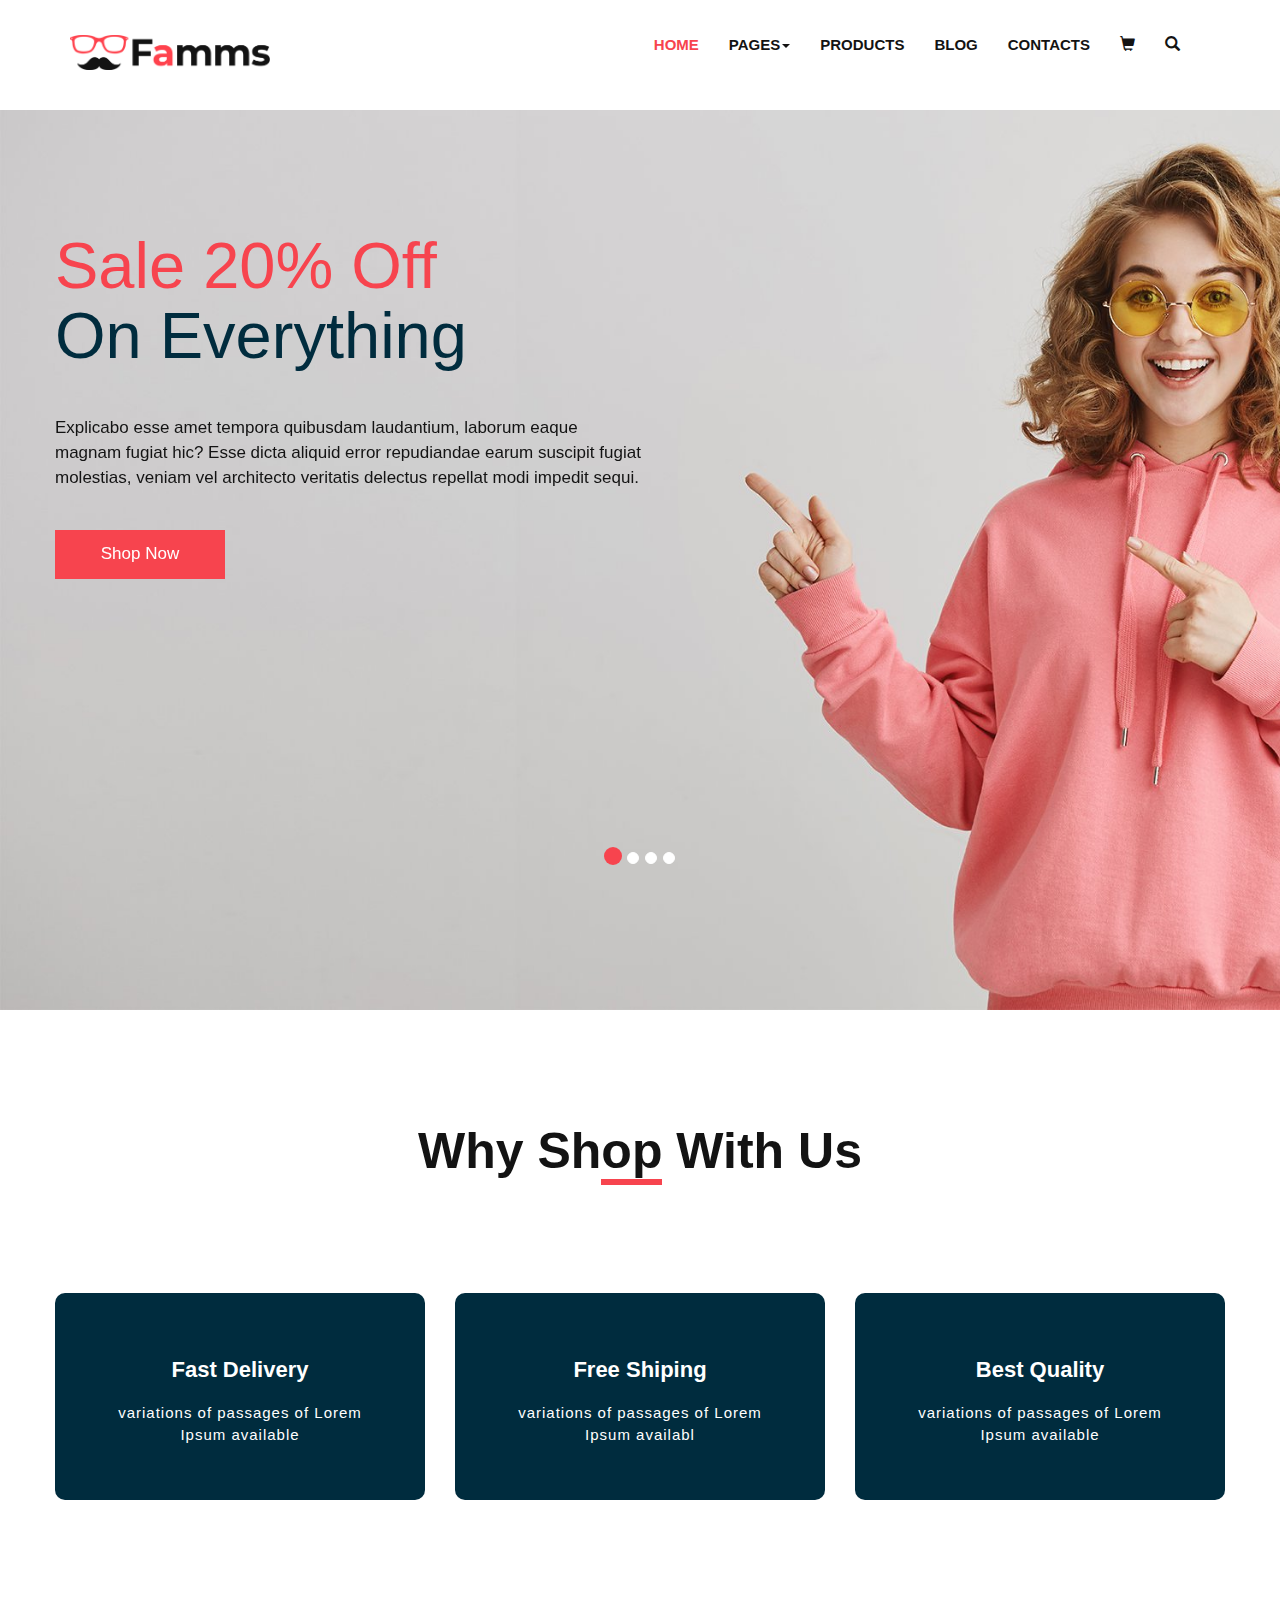
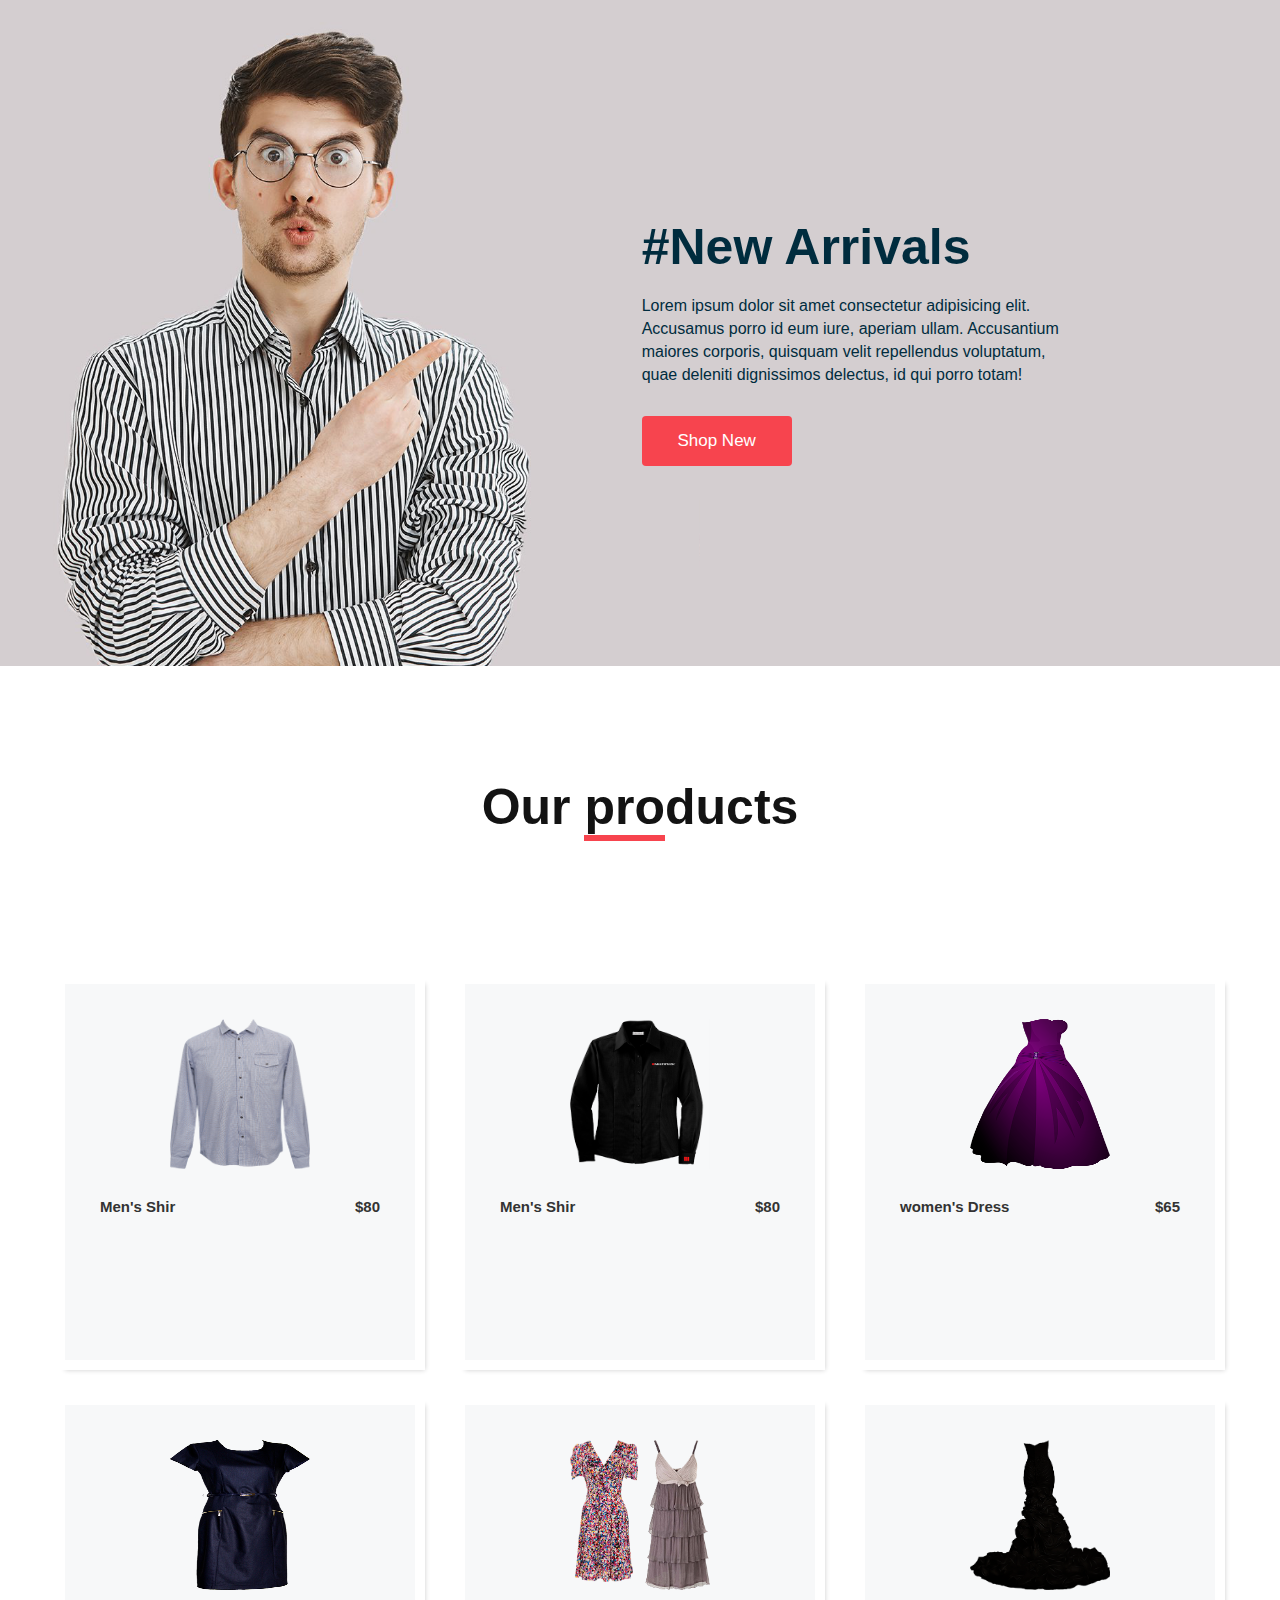
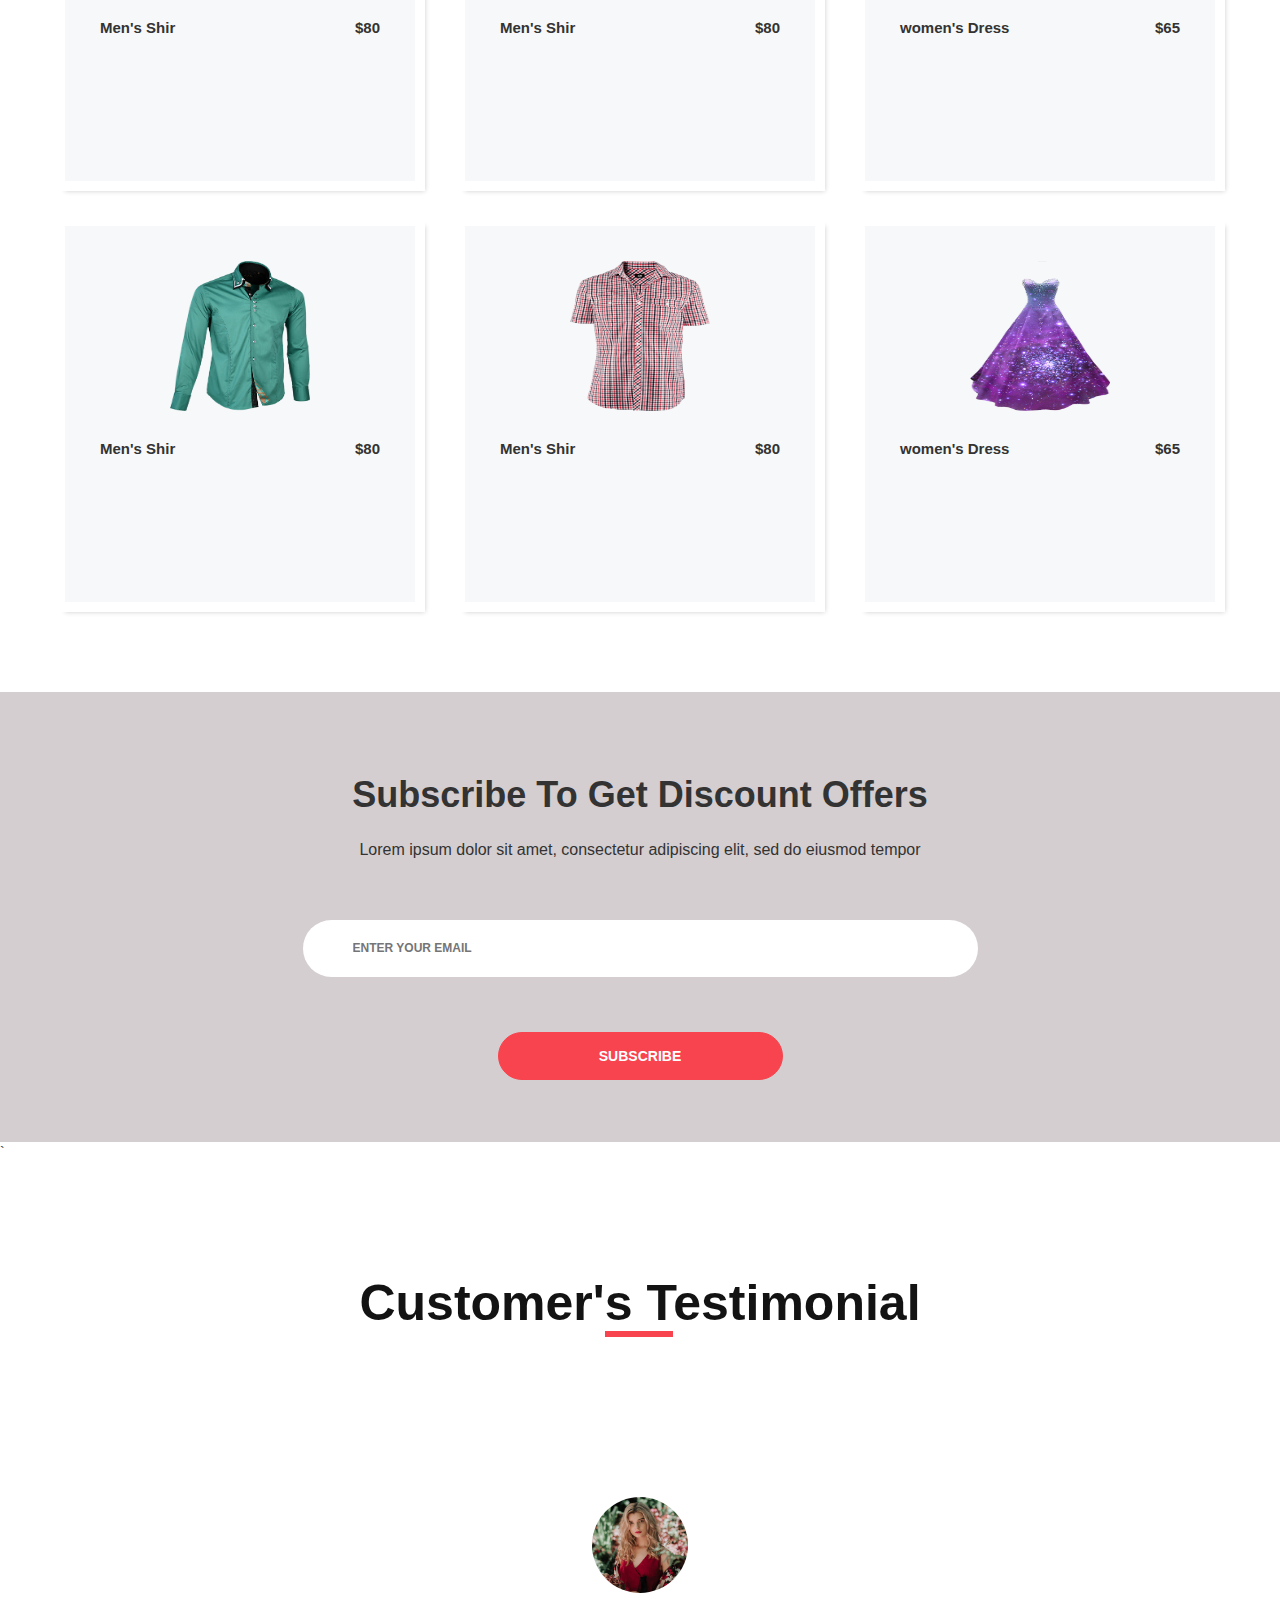
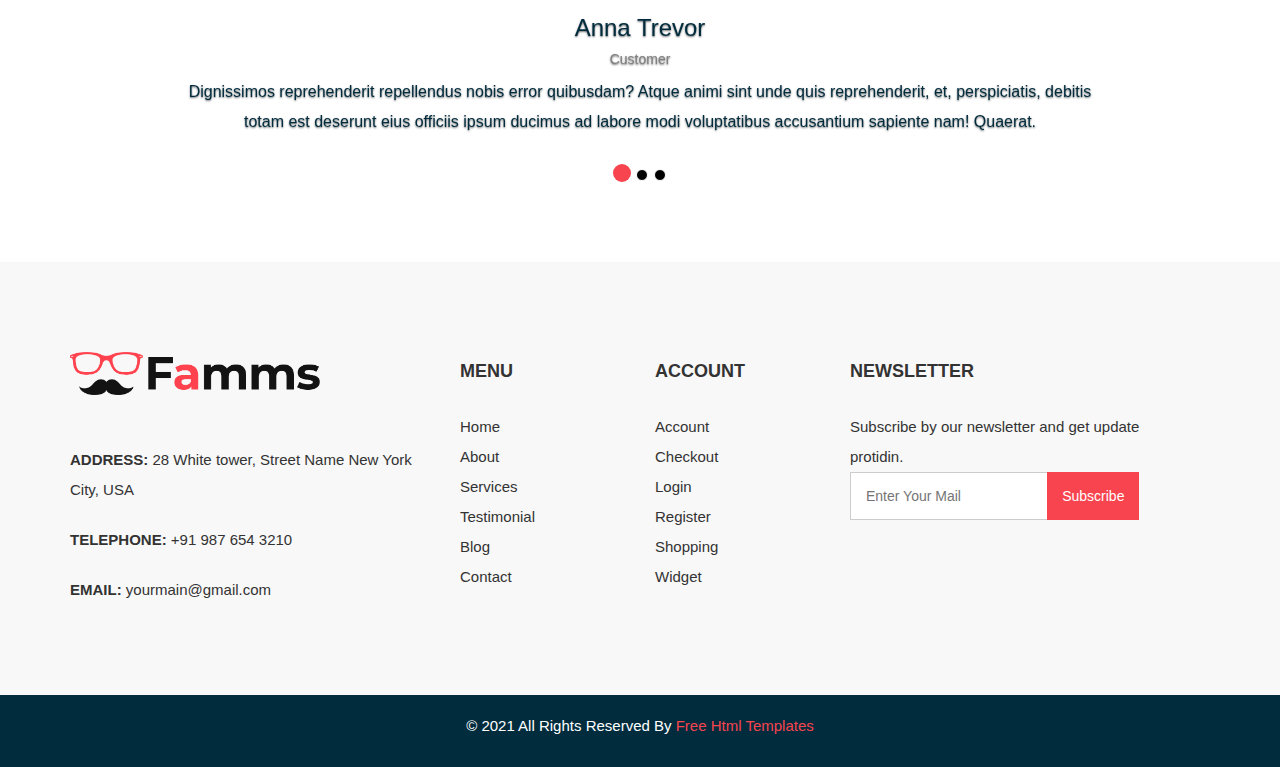
<file: index.html>
<!DOCTYPE html>
<html lang="en">
  <head>
    <meta charset="utf-8">
    <meta http-equiv="X-UA-Compatible" content="IE=edge">
    <meta name="viewport" content="width=device-width, initial-scale=1">
    <title>frames HTml Template</title>
    <link href="css/bootstrap.min.css" rel="stylesheet">
    <link rel="stylesheet"  href="css/style.css">
  </head>
  <body>


    <div class="container">
      <div class="row">
    <nav class="navbar navbar-default"  id="navigation-section">
        <div class="navbar-header">
          <button type="button" class="navbar-toggle" data-toggle="collapse"  data-target="#mynavbar">
            <span class="icon-bar"></span>
            <span class="icon-bar"></span>
            <span class="icon-bar"></span>
          </button>

          <a href="#"  class="navbar-brand">
            <img src="img/logo.png"  alt=""  width="200px">
          </a>
        </div>

        <div class="collapse navbar-collapse" id="mynavbar">
        <ul  class="nav navbar-nav   navbar-right">
          <li><a class="active" href="#Home">Home</a></li>
         
          <li  class="dropdown"  id="dropdown">
            <a   href="#"  class="dropdown-toggle"   data-toggle="dropdown">pages<span class="caret"></span></a>
            <ul class="dropdown-menu">
              <li><a href="about.html">About</a></li>
              <li><a href="Testimonial.html">Testimonial</a></li>
            </li>
            </ul>
          

          <li><a href="product.html">products</a></li>
          <li><a href="blog.html">Blog</a></li>
          <li><a href="contant.html">contacts</a></li>
          <li><a href="#"><span class="glyphicon glyphicon-shopping-cart"></span></a></li>
          <li><a href="#"><span class="glyphicon glyphicon-search"></span></a></li>
          <li><a href="#"></a></li>
        </ul>
      </div>
    </nav>
    </div>
  </div>
   
<!------------------------slider starts------------------>
<div class="container-fluid"   id="myCarouse">
<div class="myCarousel"  class="carousel-slide" data-ride="carousel">
  <ol class="carousel-indicators">
    <li data-target="#myCarousel" data-slide-to="0"  class="active"></li>
    <li data-target="#myCarousel" data-slide-to="1"></li>
    <li data-target="#myCarousel" data-slide-to="2"></li>
    <li data-target="#mycarousel" data-slide-to="3"></li>
  </ol>
   
  <div class="container">
  <div class="row">
    <div class="heading-section">
  <div class="carousel-inner">
    <div class="item   active">
    <h1>  Sale 20% Off  </h1>
    <h2>  On Everything  </h2>
    <p>  Explicabo esse amet tempora quibusdam laudantium, laborum eaque <br> magnam fugiat hic? 
      Esse dicta aliquid error repudiandae earum suscipit fugiat <br> molestias, veniam
       vel architecto veritatis delectus repellat modi impedit sequi.  </p>
    <button class="button"> Shop Now  </button>

    </div>

    <div class="item">
      <h1>  Sale 20% Off  </h1>
      <h2>  On Everything  </h2>
      <p>  Explicabo esse amet tempora quibusdam laudantium, laborum eaque <br> magnam fugiat hic? 
        Esse dicta aliquid error repudiandae earum suscipit fugiat <br> molestias, veniam
         vel architecto veritatis delectus repellat modi impedit sequi.  </p>
      <button class="button"> Shop Now  </button>
    </div>

    <div class="item">
    
      <h1>  Sale 20% Off  </h1>
      <h2>  On Everything  </h2>
      <p>  Explicabo esse amet tempora quibusdam laudantium, laborum eaque <br> magnam fugiat hic? 
        Esse dicta aliquid error repudiandae earum suscipit fugiat <br> molestias, veniam
         vel architecto veritatis delectus repellat modi impedit sequi.  </p>
      <button class="button"> Shop Now  </button>
  
    </div>

    <div class="item">
      <h1>  Sale 20% Off  </h1>
      <h2>  On Everything  </h2>
      <p>  Explicabo esse amet tempora quibusdam laudantium, laborum eaque <br> magnam fugiat hic? 
        Esse dicta aliquid error repudiandae earum suscipit fugiat <br> molestias, veniam
         vel architecto veritatis delectus repellat modi impedit sequi.  </p>
      <button class="button"> Shop Now  </button>
  
    </div>

    </div>
    </div>
    </div>
  </div>
</div>
</div>
    <!------------------------slider starts  ends------------------>



      <!-----------------about us starts------------->

  <div class="about-us"   id="About"> 
  <!----- <div class="about">
    <div class="container-fluid">
        <div class="row">
            <div class="col-lg-12">
        <h1>About us</h1>
        </div>
      </div>
    </div>
  </div>   --->


  <div class="container"  id="About">
      <div class="row">
          <div class="col-lg-12">
             <h2> Why Sh<span>op</span> With Us </h2>
          </div>

          <div class="row">
              <div class="col-lg-4  col-md-4  col-sm-4 col-xs-12">
                <div class="img-box">
                 <h1> Fast Delivery  </h1>
                <p> variations of passages of Lorem Ipsum available  </p>
                </div>
              </div>


              <div class="col-lg-4  col-md-4  col-sm-4 col-xs-12">
                <div class="img-box">
                 <h1> Free Shiping  </h1>
                 <p> variations of passages of Lorem Ipsum availabl  </p>
                </div>
              </div>


              <div class="col-lg-4  col-md-4  col-sm-4 col-xs-12">
                <div class="img-box">
               <h1>   Best Quality  </h1>
                <p>  variations of passages of Lorem Ipsum available  </p>
                </div>
              </div>
      </div>
    </div>
  </div>
</div>
 <!-----------------about us ends------------->

<!--------------New arrivals-  starts------------->
 <div id="background">
  <div class="container-fluid">
    <div class="row">
      <div class="col-lg-4">
      </div>
      <div class="col-lg-8">
        <div class="text-section">
        <h1> #New Arrivals</h1>
        <p>Lorem ipsum dolor sit amet consectetur adipisicing elit. Accusamus porro id eum iure, aperiam ullam. Accusantium maiores corporis, quisquam velit
           repellendus voluptatum, quae deleniti dignissimos delectus, id qui porro totam!</p>
           <button class="btn btn-info  button1">Shop New</button>
           </div>
      </div>
    </div>
  </div>
  </div>
<!--------------New arrivals  ends------------->


    <!-----------------proudcut us starts------------->

    <div class="about-us"   id="product"> 
    <!----- <div class="about">
      <div class="container-fluid">
          <div class="row">
              <div class="col-lg-12">
          <h1>Product Grid</h1>
          </div>
        </div>
      </div>
    </div>  --->


    <div class="container"  id="About">
        <div class="row">
            <div class="col-lg-12">
               <h2> Our  <span class="line">pro</span>ducts </h2>
            </div>

            <div class="row"  class="box">
                <div class="col-lg-4   col-sm-6 col-xs-12">
                  <div class="img-box1">
                      <img src="img/p1.png"  alt="">
                      <div class="detail-box">
                        <h4>  Men's Shir </h4>
                        <h5>  $80 </h5>
                        </div>
                      <div class="hover1">
                          <button class="btn btn-info    button1"> Add To  Cart</button>
                          <br>
                          <br>
                          <button class="btn btn-info   button2"> Buy Now </button>
                      </div>
                  </div>
                </div>


                <div class="col-lg-4   col-sm-6 col-xs-12">
                  <div class="img-box1">
                      <img src="img/p2.png" alt="">
                      <div class="detail-box">
                      <h4>  Men's Shir </h4>
                      <h5>  $80 </h5>
                      </div>
                      <div class="hover1">
                          <button class="btn btn-info   button1">  Add To  Cart </button>
                          <br>
                          <br>
                          <button class="btn btn-info   button2"> Buy Now </button>
                      </div>
                  </div>
                </div>


                <div class="col-lg-4   col-sm-6 col-xs-12">
                  <div class="img-box1">
                      <img src="img/p3.png" alt="">
                      <div class="detail-box">
                      <h4> women's Dress </h4> 
                      <h5> $65</h5>
                      </div>
                      <div class="hover1">
                          <button class="btn btn-info   button1"> Add To  Cart</button>
                          <br>
                          <br>
                          <button class="btn btn-info    button2"> Buy Now </button>
                      </div>
               
                  </div>
                </div>
        </div>



        <div class="row"  class="box">
          <div class="col-lg-4   col-sm-6 col-xs-12">
            <div class="img-box1">
                <img src="img/p5.png"  alt="">
                <div class="detail-box">
                  <h4>  Men's Shir </h4>
                  <h5>  $80 </h5>
                  </div>
                <div class="hover1">
                    <button class="btn btn-info   button1">  Add To  Cart </button>
                    <br>
                     <br>
                    <button class="btn btn-info    button2"> Buy Now </button>
                </div>
            </div>
          </div>


          <div class="col-lg-4    col-sm-6 col-xs-12">
            <div class="img-box1">
                <img src="img/p6.png" alt="">
                <div class="detail-box">
                  <h4>  Men's Shir </h4>
                  <h5>  $80 </h5>
                  </div>
                <div class="hover1">
                    <button class="btn btn-info   button1"> Add To  Cart</button>
                    <br>
                    <br>
                    <button class="btn btn-info   button2"> Buy Now </button>
                </div>
            </div>
          </div>


          <div class="col-lg-4    col-sm-6 col-xs-12">
            <div class="img-box1">
                <img src="img/p7.png" alt="">
                <div class="detail-box">
                  <h4> women's Dress </h4> 
                  <h5> $65</h5>
                  </div>
                <div class="hover1">
                    <button class="btn btn-info   button1"> Add To  Cart </button>
                    <br>
                    <br>
                    <button class="btn btn-info   button2"> Buy Now </button>
                </div>
         
            </div>
          </div>
  </div>




  <div class="row"  class="box">
    <div class="col-lg-4    col-sm-6 col-xs-12">
      <div class="img-box1">
          <img src="img/p10.png"  alt="">
          <div class="detail-box">
            <h4>  Men's Shir </h4>
            <h5>  $80 </h5>
            </div>
          <div class="hover1">
              <button class="btn btn-info   button1">  Add To  Cart</button>
              <br>
              <br>
              <button class="btn btn-info   button2"> Buy Now </button>
          </div>
      </div>
    </div>


    <div class="col-lg-4    col-sm-6 col-xs-12">
      <div class="img-box1">
          <img src="img/p11.png" alt="">
          <div class="detail-box">
            <h4>  Men's Shir </h4>
            <h5>  $80 </h5>
            </div>
          <div class="hover1">
              <button class="btn btn-info   button1"> Add To  Cart</button>
              <br>
              <br>
              <button class="btn btn-info    button2"> Buy Now </button>
          </div>
      </div>
    </div>


    <div class="col-lg-4   col-sm-6 col-xs-12">
      <div class="img-box1">
          <img src="img/p12.png" alt="">
          <div class="detail-box">
            <h4> women's Dress </h4> 
            <h5> $65</h5>
            </div>
          <div class="hover1">
              <button class="btn btn-info   button1"> Add To  Cart</button>
              <br>
              <br>
              <button class="btn btn-info    button2"> Buy Now </button>
          </div>
   
      </div>
    </div>
</div>
      </div>
    </div>
  </div>

  <!--------------product ends-------------->


    <!----------------------------Subscribe starts----------------->
    <div class="container-fluid"  id="center-section">
      <div class="row  text-center">
        <div class="col-lg-12">
        <div class="center-section">
         <h1>  Subscribe To Get Discount Offers </h1>
        <p>  Lorem ipsum dolor sit amet, consectetur adipiscing elit, sed do eiusmod tempor  </p>
          <input type="email"  placeholder="Enter Your Email">
          <br>
          <br>
        <button class="button">Subscribe </button>
        </div>
        </div>
      </div>
    </div>

    <!----------------------------Subscribe ends----------------->`


      <!-------------------------Testimonial starts------------->
  <div class="about-us"   id="About"  id="testimonial"> 
   <!----<div class="about">
    <div class="container-fluid">
        <div class="row">
            <div class="col-lg-12">
        <h1>Testimonial</h1>
        </div>
      </div>
    </div>
  </div>   -->


  <div class="container"  id="About">
      <div class="row">
          <div class="col-lg-12">
         <h2>  Customer'<span>s T</span>estimonial  </h2>
          </div>
    </div>
  </div>

  <div class="slider1-section">
    <div id="myCarousel" class="carousel slide" data-ride="carousel">
      <!-- Indicators -->
      <ol class="carousel-indicators">
        <li data-target="#myCarousel" data-slide-to="0" class="active"></li>
        <li data-target="#myCarousel" data-slide-to="1"></li>
        <li data-target="#myCarousel" data-slide-to="2"></li>
      </ol>
    
      <!-- Wrapper for slides -->
      <div class="container">
      <div class="row">
        <div class="col-lg-12">
      <div class="carousel-inner">
        <div class="item active">
          <div class="img-area">
          <img src="img/client.jpg" alt="Los Angeles">
          </div>
          <div class="carousel-caption">
         <h3>  Anna Trevor  </h3>
         <h4>  Customer  </h4>
        <P>  Dignissimos reprehenderit repellendus nobis error quibusdam? Atque animi sint 
          unde quis reprehenderit, et, perspiciatis, debitis  <br> totam est deserunt eius officiis
           ipsum ducimus ad labore modi voluptatibus accusantium sapiente nam! Quaerat. </P>
           </div>
        </div>
    
        <div class="item  img-section">
          <div class="img-area">
            <img src="img/client.jpg" alt="Los Angeles">
            </div>
            <div class="carousel-caption">
           <h3>  Anna Trevor  </h3>
           <h4>  Customer  </h4>
          <P>  Dignissimos reprehenderit repellendus nobis error quibusdam? Atque animi sint 
            unde quis reprehenderit, et, perspiciatis, debitis <br>totam est deserunt eius officiis
             ipsum ducimus ad labore modi voluptatibus accusantium sapiente nam! Quaerat. </P>
             </div>
          </div>
    
        <div class="item  img-section">
          <div class="img-area">
            <img src="img/client.jpg" alt="Los Angeles">
            </div>
            <div class="carousel-caption">
           <h3>  Anna Trevor  </h3>
           <h4>  Customer  </h4>
          <P>  Dignissimos reprehenderit repellendus nobis error quibusdam? Atque animi sint 
            unde quis reprehenderit, et, perspiciatis, debitis  <br> totam est deserunt eius officiis
             ipsum ducimus ad labore modi voluptatibus accusantium sapiente nam! Quaerat. </P>
             </div>
          </div>
        </div>
      </div>
      </div>
      </div>
      </div>
    
      </div>
</div>
<!-----------------Testimonial ends------------->




    <!----------------------------------foorter section start-------------->

    <div class="footer-last"> 
    <div class="container">
      <div class="row">
        <div class="col-lg-4">
          <img src="img/logo.png" alt=""  width="250px">
          <br>
          <br>
          <li>  <span>  ADDRESS:  </span> 28 White tower, Street Name New York City, USA  </li>
          <br>
          <li>  <span>  TELEPHONE: </span> +91 987 654 3210  </li>
          <br>
           <li> <span> EMAIL:    </span> yourmain@gmail.com </li>
        </div>

      <div class="col-lg-2">
      <h4>  MENU  </h4>
      <li>  Home </li>
      <li>  About  </li>
      <li>  Services  </li>
      <li> Testimonial </li>
     <li>   Blog  </li>
     <li>  Contact  </li>
      </div>

      <div class="col-lg-2">
       <h4>  ACCOUNT  </h4>
        <li>  Account  </li>
         <li>  Checkout  </li>
          <li>   Login   </li>
            <li>  Register </li>
            <li>    Shopping  </li>
            <li>     Widget  </li>
      </div>

      <div class="col-lg-4">
      <h4>  NEWSLETTER  </h4>
      <li> Subscribe by our newsletter and get update <br> protidin.  </li>
      <li> <input type="email" placeholder="Enter Your Mail" name="email"  class="input"> 
        <input type="submit" value="Subscribe"  class="button">
      </li>
      </div>
      </div>
    </div>
    </div>

    <div id="foter">
    <div class="container-fluid">
      <div class="row   text-center">
       <p>  © 2021 All Rights Reserved By  <span> Free Html Templates </span>  </p>
      </div>
    </div>
    </div>

    <!----------------------------------foorter section ends-------------->
  </body>
    <script src="https://ajax.googleapis.com/ajax/libs/jquery/1.12.4/jquery.min.js"></script>
    <script src="js/bootstrap.min.js"></script>
  </body>
</html>
</file>
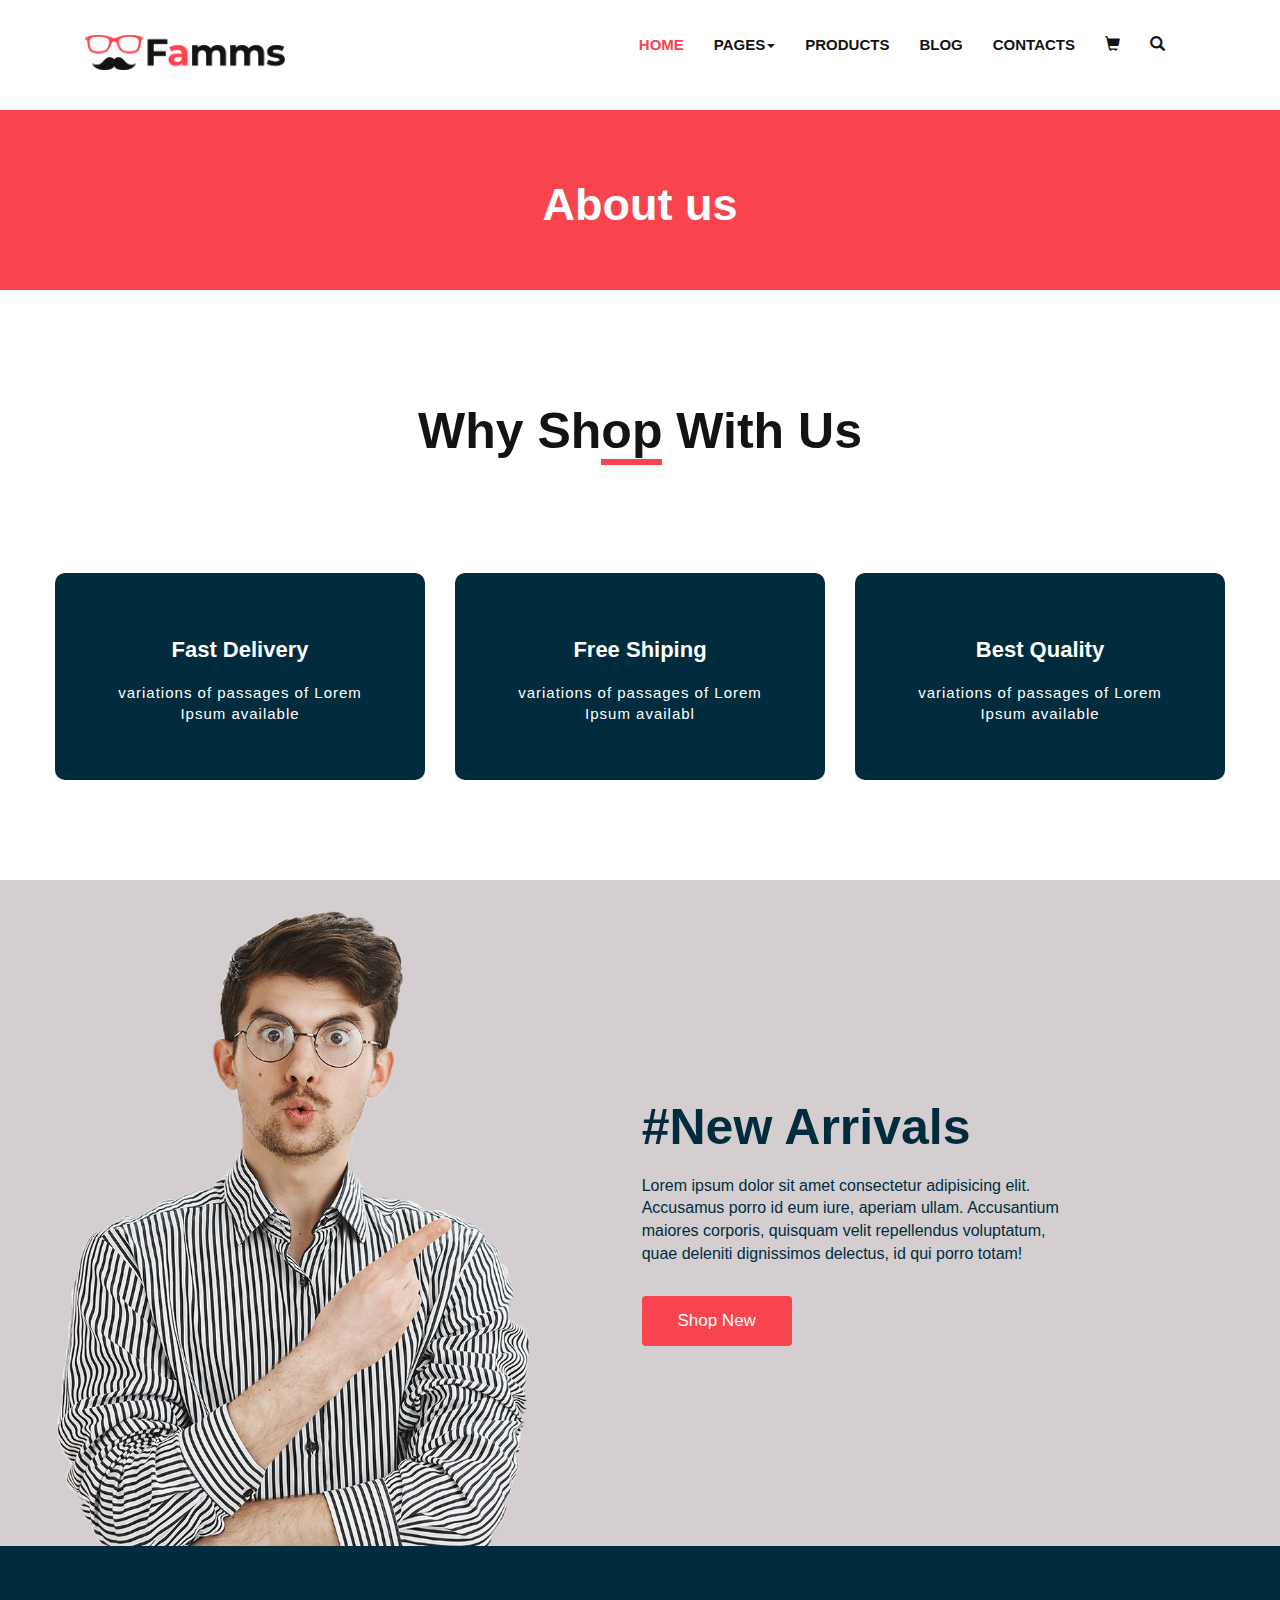
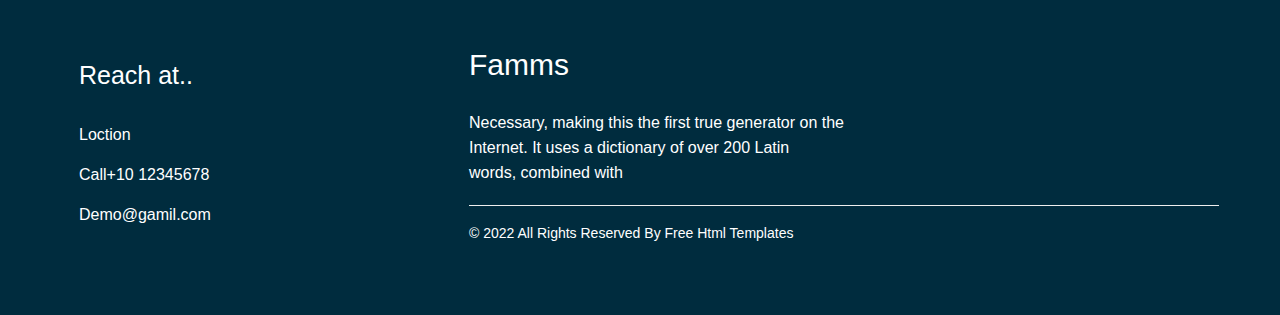
<file: about.html>
<!DOCTYPE html>
<html lang="en">
  <head>
    <meta charset="utf-8">
    <meta http-equiv="X-UA-Compatible" content="IE=edge">
    <meta name="viewport" content="width=device-width, initial-scale=1">
    <title> Abouts us</title>
    <link href="css/bootstrap.min.css" rel="stylesheet">
    <link rel="stylesheet"  href="css/style.css">
  </head>
  <body>

<!-----------------navigation starts------------->
    <div class="container">
    <nav class="navbar navbar-default"  id="navigation-section">
        <div class="navbar-header">
          <button type="button" class="navbar-toggle" data-toggle="collapse"  data-target="#mynavbar">
            <span class="icon-bar"></span>
            <span class="icon-bar"></span>
            <span class="icon-bar"></span>
          </button>
          <a href="#"  class="navbar-brand">
            <img src="img/logo.png"  alt=""  width="200px">
          </a>
        </div>

        <div class="collapse navbar-collapse" id="mynavbar">
        <ul  class="nav navbar-nav   navbar-right">
          <li><a class="active" href="#Home">Home</a></li>
         
          <li  class="dropdown"  id="dropdown">
            <a   href="#"  class="dropdown-toggle"   data-toggle="dropdown">pages<span class="caret"></span></a>
            <ul class="dropdown-menu">
              <li><a href="#About">About</a></li>
              <li><a href="#">Testimonial</a></li>
            </li>
            </ul>
        
          <li><a href="#">products</a></li>
          <li><a href="#">Blog</a></li>
          <li><a href="#">contacts</a></li>
          <li><a href="#"><span class="glyphicon glyphicon-shopping-cart"></span></a></li>
          <li><a href="#"><span class="glyphicon glyphicon-search"></span></a></li>
          <li><a href="#"></a></li>
        </ul>
      </div>
    </nav>
  </div>
  <!-----------------navigation ends------------->

   <!-----------------about us starts------------->

  <div class="about-us"   id="About"> 
      <div class="about">
      <div class="container-fluid">
          <div class="row">
              <div class="col-lg-12">
          <h1>About us</h1>
          </div>
        </div>
      </div>
    </div>


    <div class="container"  id="About">
        <div class="row">
            <div class="col-lg-12">
               <h2> Why Sh<span>op</span> With Us </h2>
            </div>

            <div class="row">
                <div class="col-lg-4  col-md-4  col-sm-4  col-xs-12">
                  <div class="img-box">
                   <h1> Fast Delivery  </h1>
                  <p> variations of passages of Lorem Ipsum available  </p>
                  </div>
                </div>


                <div class="col-lg-4    col-md-4  col-sm-4 col-xs-12">
                  <div class="img-box">
                   <h1> Free Shiping  </h1>
                   <p> variations of passages of Lorem Ipsum availabl  </p>
                  </div>
                </div>


                <div class="col-lg-4   col-md-4  col-sm-4 col-xs-12">
                  <div class="img-box">
                 <h1>   Best Quality  </h1>
                  <p>  variations of passages of Lorem Ipsum available  </p>
                  </div>
                </div>
        </div>
      </div>
    </div>
  </div>
   <!-----------------about us ends------------->
   
   <div id="background">
   <div class="container-fluid">
     <div class="row">
       <div class="col-lg-4">
       </div>
       <div class="col-lg-8">
         <div class="text-section">
         <h1> #New Arrivals</h1>
         <p>Lorem ipsum dolor sit amet consectetur adipisicing elit. Accusamus porro id eum iure, aperiam ullam. Accusantium maiores corporis, quisquam velit
            repellendus voluptatum, quae deleniti dignissimos delectus, id qui porro totam!</p>
            <button class="btn btn-info  button1">Shop New</button>
            </div>
       </div>
     </div>
   </div>
   </div>

   <div class="footer-section">
    <div class="container">
   <div class="row">
     <div class="col-lg-4">
       <h3>Reach at..</h3>
      <h4><span>Loction</span></h4>
       <h4><span>Call+10 12345678</span> </h4>
      <h4><span>Demo@gamil.com</span> </h4>
     </div>

     <div class="col-lg-8">
       <h1>Famms</h1>
       <p>Necessary, making this the first true generator on the <br>Internet. It uses a dictionary of over 200 Latin <br>words, combined with</p>
     <hr>
     <h5>© 2022 All Rights Reserved By Free Html Templates</h5>
       
    </div>
   </div>
   </div>
</div>
      
    

   
  </body>
    <script src="https://ajax.googleapis.com/ajax/libs/jquery/1.12.4/jquery.min.js"></script>
    <script src="js/bootstrap.min.js"></script>
  </body>
</html>
</file>
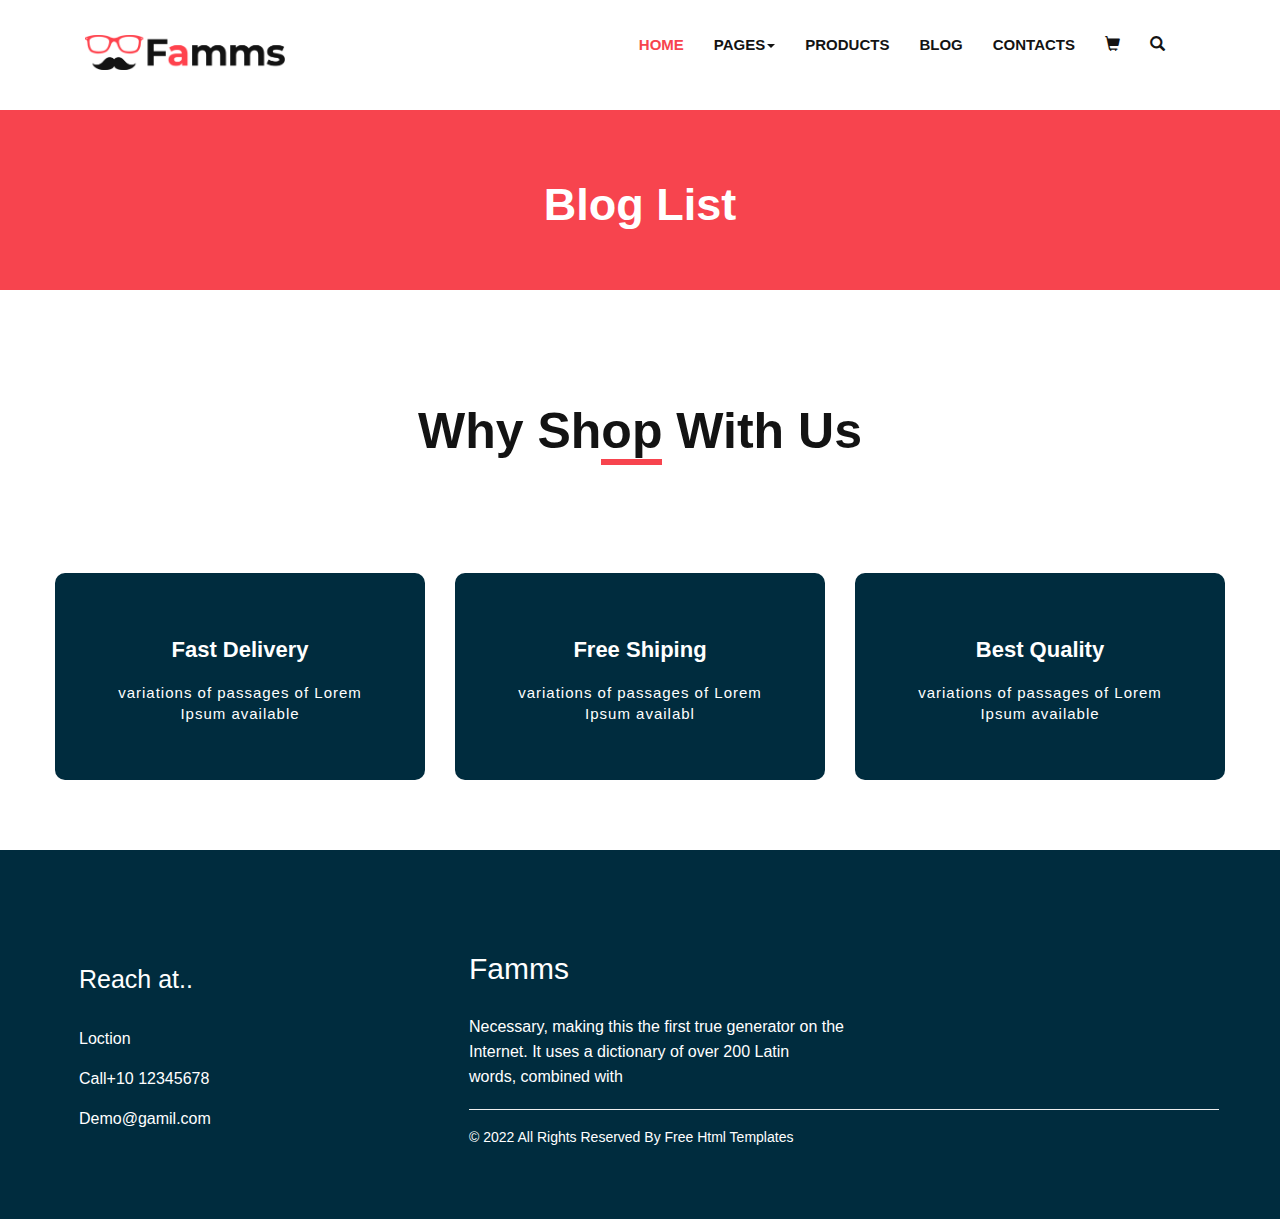
<file: blog.html>
<!DOCTYPE html>
<html lang="en">
  <head>
    <meta charset="utf-8">
    <meta http-equiv="X-UA-Compatible" content="IE=edge">
    <meta name="viewport" content="width=device-width, initial-scale=1">
    <title>Blog</title>
    <link href="css/bootstrap.min.css" rel="stylesheet">
    <link rel="stylesheet"  href="css/style.css">
  </head>
  <body>

<!-----------------navigation starts------------->
    <div class="container">
    <nav class="navbar navbar-default"  id="navigation-section">
        <div class="navbar-header">
          <button type="button" class="navbar-toggle" data-toggle="collapse"  data-target="#mynavbar">
            <span class="icon-bar"></span>
            <span class="icon-bar"></span>
            <span class="icon-bar"></span>
          </button>
          <a href="#"  class="navbar-brand">
            <img src="img/logo.png"  alt=""  width="200px">
          </a>
        </div>

        <div class="collapse navbar-collapse" id="mynavbar">
        <ul  class="nav navbar-nav   navbar-right">
          <li><a class="active" href="#Home">Home</a></li>
         
          <li  class="dropdown"  id="dropdown">
            <a   href="#"  class="dropdown-toggle"   data-toggle="dropdown">pages<span class="caret"></span></a>
            <ul class="dropdown-menu">
              <li><a href="#About">About</a></li>
              <li><a href="#">Testimonial</a></li>
            </li>
            </ul>
        
          <li><a href="#">products</a></li>
          <li><a href="#Blog">Blog</a></li>
          <li><a href="#">contacts</a></li>
          <li><a href="#"><span class="glyphicon glyphicon-shopping-cart"></span></a></li>
          <li><a href="#"><span class="glyphicon glyphicon-search"></span></a></li>
          <li><a href="#"></a></li>
        </ul>
      </div>
    </nav>
  </div>
  <!-----------------navigation ends------------->

   <!-----------------about us starts------------->

  <div class="about-us"   id="Blog"> 
      <div class="about">
      <div class="container-fluid">
          <div class="row">
              <div class="col-lg-12">
          <h1>Blog List</h1>
          </div>
        </div>
      </div>
    </div>


    <div class="container"  id="About">
        <div class="row">
            <div class="col-lg-12">
               <h2> Why Sh<span>op</span> With Us </h2>
            </div>

            <div class="row">
                <div class="col-lg-4 col-md-4  col-sm-4 col-xs-12">
                  <div class="img-box">
                   <h1> Fast Delivery  </h1>
                  <p> variations of passages of Lorem Ipsum available  </p>
                  </div>
                </div>


                <div class="col-lg-4   col-md-4  col-sm-4 col-xs-12">
                  <div class="img-box">
                   <h1> Free Shiping  </h1>
                   <p> variations of passages of Lorem Ipsum availabl  </p>
                  </div>
                </div>


                <div class="col-lg-4   col-md-4  col-sm-4 col-xs-12">
                  <div class="img-box">
                 <h1>   Best Quality  </h1>
                  <p>  variations of passages of Lorem Ipsum available  </p>
                  </div>
                </div>
        </div>
      </div>
    </div>
  </div>


   <div class="footer-section"   id="footer-section1">
    <div class="container">
   <div class="row">
     <div class="col-lg-4">
       <h3>Reach at..</h3>
      <h4><span>Loction</span></h4>
       <h4><span>Call+10 12345678</span> </h4>
      <h4><span>Demo@gamil.com</span> </h4>
     </div>

     <div class="col-lg-8">
       <h1>Famms</h1>
       <p>Necessary, making this the first true generator on the <br>Internet. It uses a dictionary of over 200 Latin <br>words, combined with</p>
     <hr>
     <h5>© 2022 All Rights Reserved By Free Html Templates</h5>
       
    </div>
   </div>
   </div>
</div>
      
    

   
  </body>
    <script src="https://ajax.googleapis.com/ajax/libs/jquery/1.12.4/jquery.min.js"></script>
    <script src="js/bootstrap.min.js"></script>
  </body>
</html>
</file>
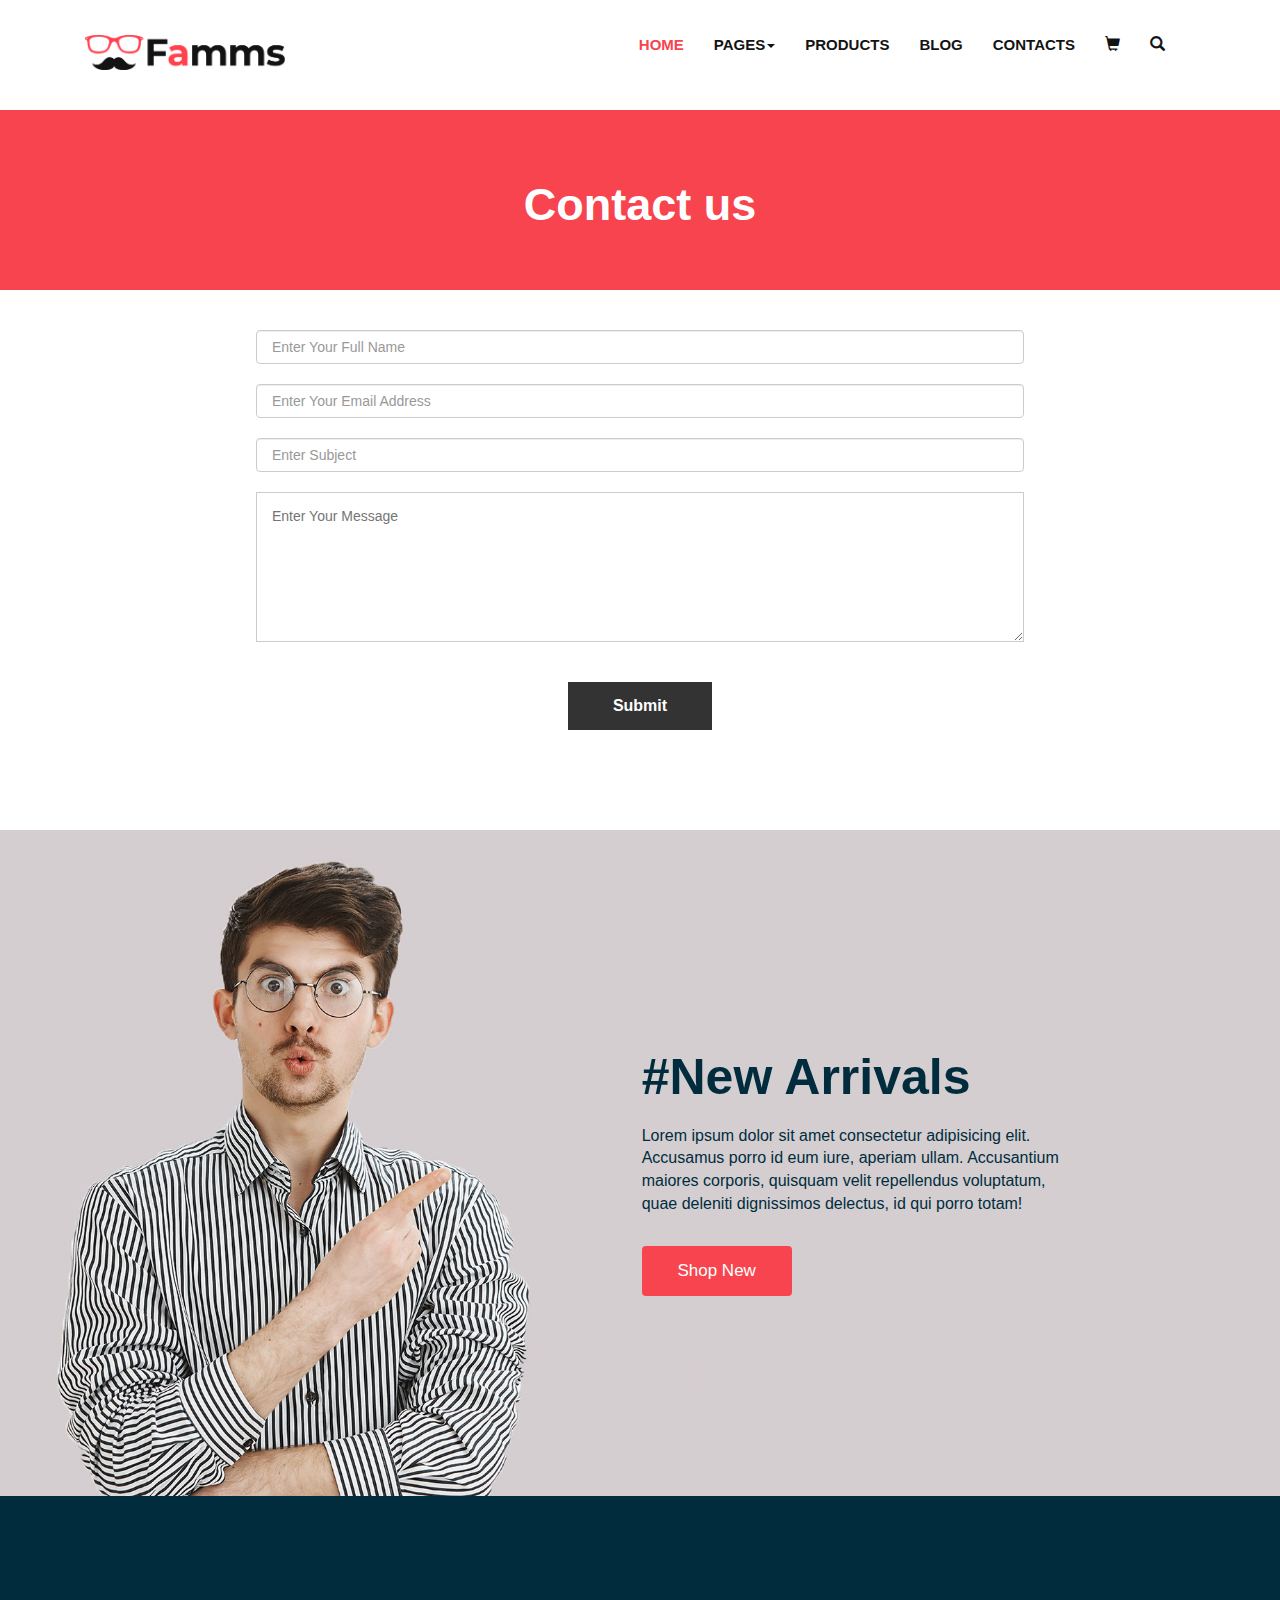
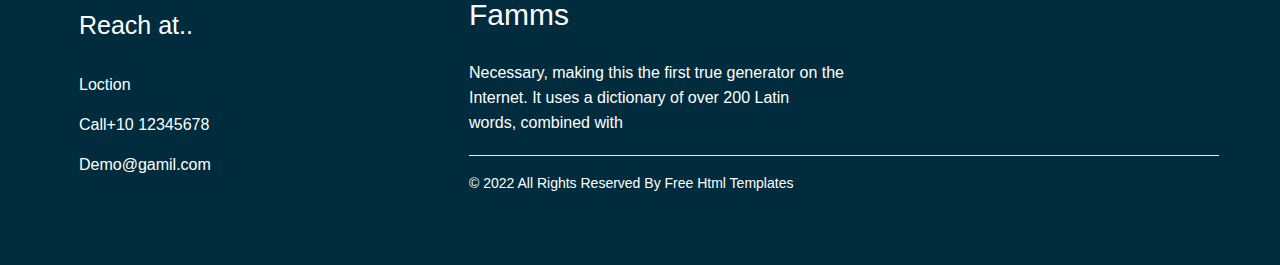
<file: contant.html>
<!DOCTYPE html>
<html lang="en">
  <head>
    <meta charset="utf-8">
    <meta http-equiv="X-UA-Compatible" content="IE=edge">
    <meta name="viewport" content="width=device-width, initial-scale=1">
    <title> Contact us</title>
    <link href="css/bootstrap.min.css" rel="stylesheet">
    <link rel="stylesheet"  href="css/style.css">
  </head>
  <body>
      <!-----------------navigation starts------------->
    <div class="container">
        <nav class="navbar navbar-default"  id="navigation-section">
            <div class="navbar-header">
              <button type="button" class="navbar-toggle" data-toggle="collapse"  data-target="#mynavbar">
                <span class="icon-bar"></span>
                <span class="icon-bar"></span>
                <span class="icon-bar"></span>
              </button>
              <a href="#"  class="navbar-brand">
                <img src="img/logo.png"  alt=""  width="200px">
              </a>
            </div>
    
            <div class="collapse navbar-collapse" id="mynavbar">
            <ul  class="nav navbar-nav   navbar-right">
              <li><a class="active" href="#Home">Home</a></li>
             
              <li  class="dropdown"  id="dropdown">
                <a   href="#"  class="dropdown-toggle"   data-toggle="dropdown">pages<span class="caret"></span></a>
                <ul class="dropdown-menu">
                  <li><a href="#About">About</a></li>
                  <li><a href="#">Testimonial</a></li>
                </li>
                </ul>
            
              <li><a href="#">products</a></li>
              <li><a href="#">Blog</a></li>
              <li><a href="#Contact">contacts</a></li>
              <li><a href="#"><span class="glyphicon glyphicon-shopping-cart"></span></a></li>
              <li><a href="#"><span class="glyphicon glyphicon-search"></span></a></li>
              <li><a href="#"></a></li>
            </ul>
          </div>
        </nav>
      </div>
      <!-----------------navigation ends------------->
    
       <!-----------------about us starts------------->

     <!-----------------contant us starts------------->
    
      <div class="about-us"   id="Contact"> 
          <div class="about">
          <div class="container-fluid">
              <div class="row">
                  <div class="col-lg-12">
              <h1>Contact us</h1>
              </div>
            </div>
          </div>
        </div>
    
        <div class="container"  id="contant">
            <div class="row">
                    <div class="form-group">
                        <input type="text" class="form-control" id="name" placeholder="Enter your full Name"  name="t1">
                        </div>
                        <div class="form-group">
                        <input type="email" class="form-control" id="Roll" placeholder="Enter Your Email Address"  name="t2">
                        </div>
                        <div class="form-group">
                        <input type="text" class="form-control" id="reginsterno" placeholder="Enter subject"  name="t3">
                        </div>
                        <div class="form-group">
                        <textarea placeholder="Enter your message"  required=""  style="height: 150px;"></textarea>
                          </div>
                          <input type="submit" value="Submit"  class="mybutton">
                        </div>
                        </div>
      <!-----------------contant us ends------------->

<!---------------New Arrivals starts---------->
      <div id="background">
        <div class="container-fluid">
          <div class="row">
            <div class="col-lg-4   col-md-12 col-sm-12 col-xs-12">
            </div>
            <div class="col-lg-8    col-md-12  col-sm-12  col-xs-12">
              <div class="text-section">
              <h1> #New Arrivals</h1>
              <p>Lorem ipsum dolor sit amet consectetur adipisicing elit. Accusamus porro id eum iure, aperiam ullam. Accusantium maiores corporis, quisquam velit
                 repellendus voluptatum, quae deleniti dignissimos delectus, id qui porro totam!</p>
                 <button class="btn btn-info  button1">Shop New</button>
                 </div>
            </div>
          </div>
        </div>
        </div>
   <!---------------New Arrivals ends---------->     
     
        <div class="footer-section">
          <div class="container">
         <div class="row">
           <div class="col-lg-4">
             <h3>Reach at..</h3>
            <h4><span>Loction</span></h4>
             <h4><span>Call+10 12345678</span> </h4>
            <h4><span>Demo@gamil.com</span> </h4>
           </div>
     
           <div class="col-lg-8">
             <h1>Famms</h1>
             <p>Necessary, making this the first true generator on the <br>Internet. It uses a dictionary of over 200 Latin <br>words, combined with</p>
           <hr>
           <h5>© 2022 All Rights Reserved By Free Html Templates</h5>
             
          </div>
         </div>
         </div>
      </div>
     
    <script src="https://ajax.googleapis.com/ajax/libs/jquery/1.12.4/jquery.min.js"></script>
    <script src="js/bootstrap.min.js"></script>
  </body>
</html>
</file>
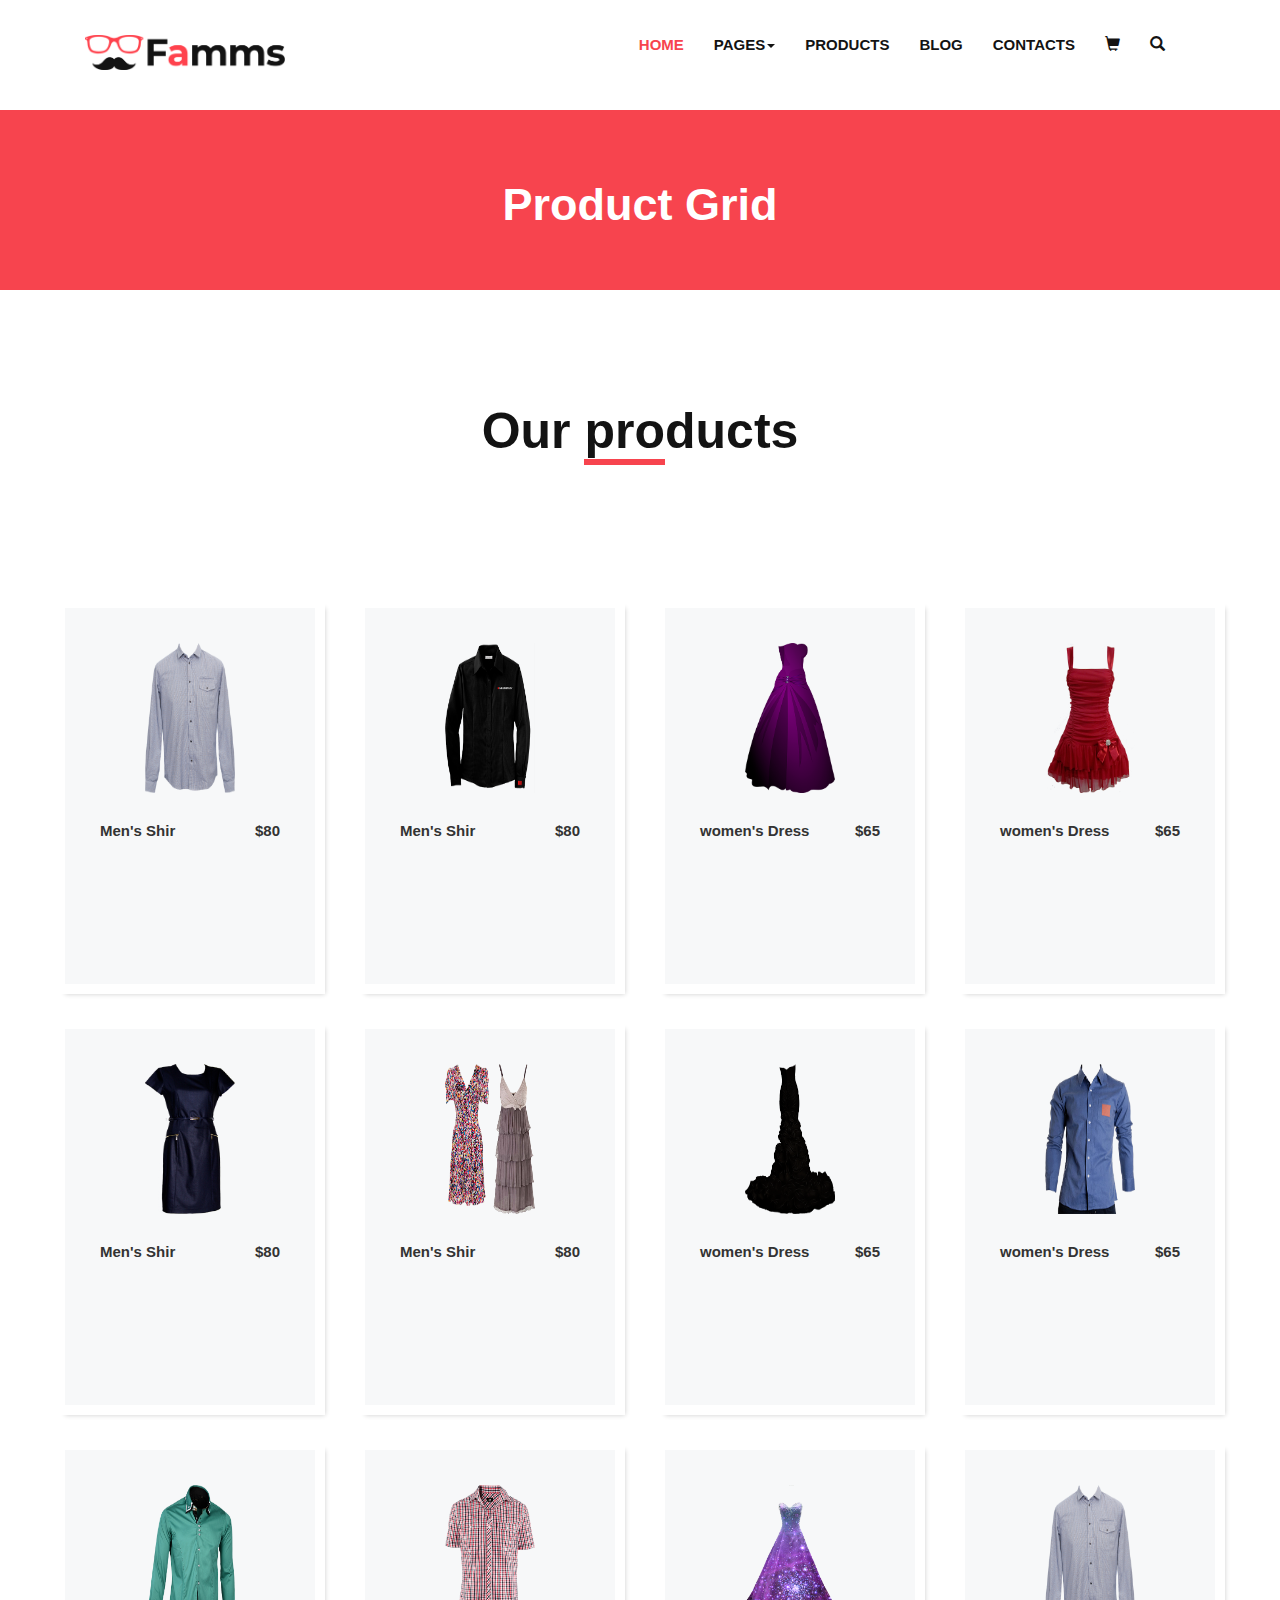
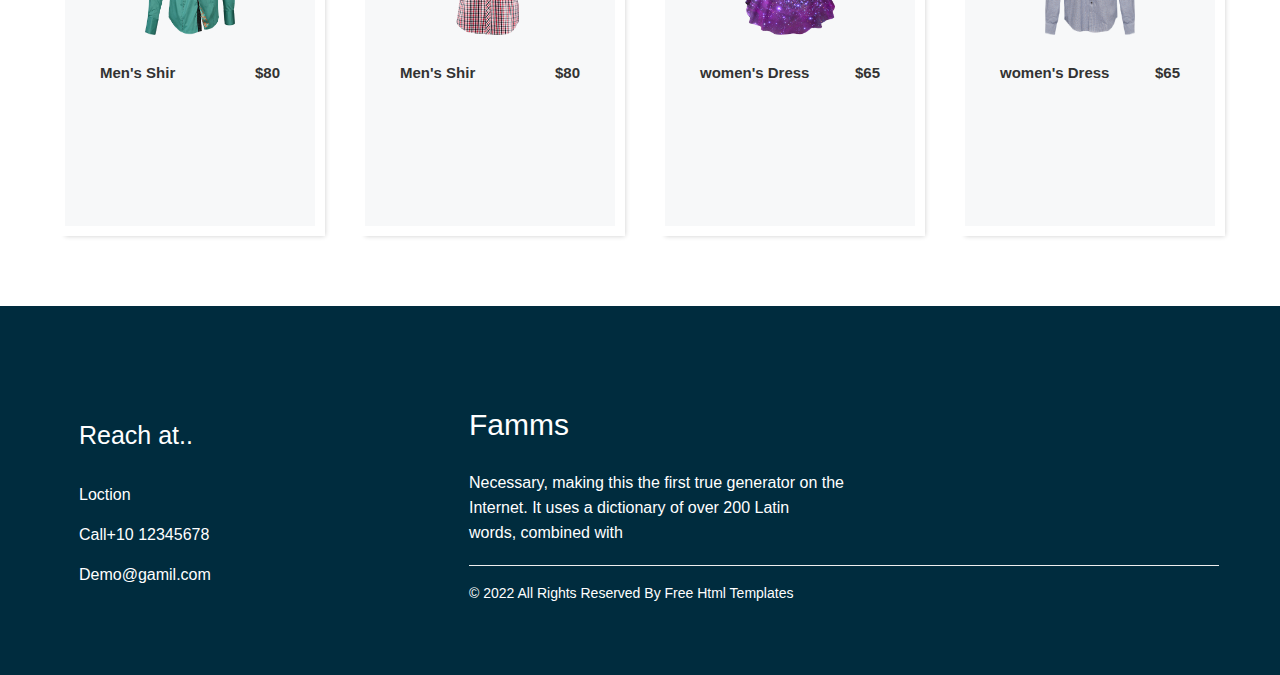
<file: product.html>
<!DOCTYPE html>
<html lang="en">
  <head>
    <meta charset="utf-8">
    <meta http-equiv="X-UA-Compatible" content="IE=edge">
    <meta name="viewport" content="width=device-width, initial-scale=1">
    <title>Product Grid</title>
    <link href="css/bootstrap.min.css" rel="stylesheet">
    <link rel="stylesheet"  href="css/style.css">
  </head>
  <body>

<!-----------------navigation starts------------->
    <div class="container">
    <nav class="navbar navbar-default"  id="navigation-section">
        <div class="navbar-header">
          <button type="button" class="navbar-toggle" data-toggle="collapse"  data-target="#mynavbar">
            <span class="icon-bar"></span>
            <span class="icon-bar"></span>
            <span class="icon-bar"></span>
          </button>
          <a href="#"  class="navbar-brand">
            <img src="img/logo.png"  alt=""  width="200px">
          </a>
        </div>

        <div class="collapse navbar-collapse" id="mynavbar">
        <ul  class="nav navbar-nav   navbar-right">
          <li><a class="active" href="#Home">Home</a></li>
         
          <li  class="dropdown"  id="dropdown">
            <a   href="#"  class="dropdown-toggle"   data-toggle="dropdown">pages<span class="caret"></span></a>
            <ul class="dropdown-menu">
              <li><a href="#About">About</a></li>
              <li><a href="#">Testimonial</a></li>
            </li>
            </ul>
        
          <li><a href="#product">products</a></li>
          <li><a href="#Blog">Blog</a></li>
          <li><a href="#">contacts</a></li>
          <li><a href="#"><span class="glyphicon glyphicon-shopping-cart"></span></a></li>
          <li><a href="#"><span class="glyphicon glyphicon-search"></span></a></li>
          <li><a href="#"></a></li>
        </ul>
      </div>
    </nav>
  </div>
  <!-----------------navigation ends------------->

   <!-----------------proudcut us starts------------->

  <div class="about-us"   id="product"> 
      <div class="about">
      <div class="container-fluid">
          <div class="row">
              <div class="col-lg-12">
          <h1>Product Grid</h1>
          </div>
        </div>
      </div>
    </div>


    <div class="container"  id="About">
        <div class="row">
            <div class="col-lg-12">
               <h2> Our  <span class="line">pro</span>ducts </h2>
            </div>

            <div class="row"  class="box">
                <div class="col-lg-3     col-sm-6 col-xs-12">
                  <div class="img-box1">
                      <img src="img/p1.png"  alt="">
                      <div class="detail-box">
                        <h4>  Men's Shir </h4>
                        <h5>  $80 </h5>
                        </div>
                      <div class="hover1">
                          <button class="btn btn-info    button1"> Add To  Cart</button>
                          <br>
                          <br>
                          <button class="btn btn-info   button2"> Buy Now </button>
                      </div>
                  </div>
                </div>


                <div class="col-lg-3    col-sm-6 col-xs-12">
                  <div class="img-box1">
                      <img src="img/p2.png" alt="">
                      <div class="detail-box">
                      <h4>  Men's Shir </h4>
                      <h5>  $80 </h5>
                      </div>
                      <div class="hover1">
                          <button class="btn btn-info   button1">  Add To  Cart </button>
                          <br>
                          <br>
                          <button class="btn btn-info   button2"> Buy Now </button>
                      </div>
                  </div>
                </div>


                <div class="col-lg-3     col-sm-6 col-xs-12">
                  <div class="img-box1">
                      <img src="img/p3.png" alt="">
                      <div class="detail-box">
                      <h4> women's Dress </h4> 
                      <h5> $65</h5>
                      </div>
                      <div class="hover1">
                          <button class="btn btn-info   button1"> Add To  Cart</button>
                          <br>
                          <br>
                          <button class="btn btn-info    button2"> Buy Now </button>
                      </div>
               
                  </div>
                </div>

                <div class="col-lg-3     col-sm-6 col-xs-12">
                    <div class="img-box1">
                        <img src="img/p4.png" alt="">
                        <div class="detail-box">
                          <h4> women's Dress </h4> 
                          <h5> $65</h5>
                          </div>
                        <div class="hover1">
                            <button class="btn btn-info    button1"> Add To  Cart </button>
                            <br>
                          <br>
                            <button class="btn btn-info    button2"> Buy Now </button>
                        </div>
                 
                    </div>
                  </div>
        </div>



        <div class="row"  class="box">
          <div class="col-lg-3     col-sm-6 col-xs-12">
            <div class="img-box1">
                <img src="img/p5.png"  alt="">
                <div class="detail-box">
                  <h4>  Men's Shir </h4>
                  <h5>  $80 </h5>
                  </div>
                <div class="hover1">
                    <button class="btn btn-info   button1">  Add To  Cart </button>
                    <br>
                     <br>
                    <button class="btn btn-info    button2"> Buy Now </button>
                </div>
            </div>
          </div>


          <div class="col-lg-3     col-sm-6 col-xs-12">
            <div class="img-box1">
                <img src="img/p6.png" alt="">
                <div class="detail-box">
                  <h4>  Men's Shir </h4>
                  <h5>  $80 </h5>
                  </div>
                <div class="hover1">
                    <button class="btn btn-info   button1"> Add To  Cart</button>
                    <br>
                    <br>
                    <button class="btn btn-info   button2"> Buy Now </button>
                </div>
            </div>
          </div>


          <div class="col-lg-3     col-sm-6 col-xs-12">
            <div class="img-box1">
                <img src="img/p7.png" alt="">
                <div class="detail-box">
                  <h4> women's Dress </h4> 
                  <h5> $65</h5>
                  </div>
                <div class="hover1">
                    <button class="btn btn-info   button1"> Add To  Cart </button>
                    <br>
                    <br>
                    <button class="btn btn-info   button2"> Buy Now </button>
                </div>
         
            </div>
          </div>

          <div class="col-lg-3     col-sm-6 col-xs-12">
              <div class="img-box1">
                  <img src="img/p8.png" alt="">
                  <div class="detail-box">
                    <h4> women's Dress </h4> 
                    <h5> $65</h5>
                    </div>
                  <div class="hover1">
                      <button class="btn btn-info    button1">  Add To  Cart </button>
                      <br>
                      <br>
                      <button class="btn btn-info    button2"> Buy Now </button>
                  </div>
           
              </div>
            </div>
  </div>




  <div class="row"  class="box">
    <div class="col-lg-3     col-sm-6 col-xs-12">
      <div class="img-box1">
          <img src="img/p10.png"  alt="">
          <div class="detail-box">
            <h4>  Men's Shir </h4>
            <h5>  $80 </h5>
            </div>
          <div class="hover1">
              <button class="btn btn-info   button1">  Add To  Cart</button>
              <br>
              <br>
              <button class="btn btn-info   button2"> Buy Now </button>
          </div>
      </div>
    </div>


    <div class="col-lg-3     col-sm-6 col-xs-12">
      <div class="img-box1">
          <img src="img/p11.png" alt="">
          <div class="detail-box">
            <h4>  Men's Shir </h4>
            <h5>  $80 </h5>
            </div>
          <div class="hover1">
              <button class="btn btn-info   button1"> Add To  Cart</button>
              <br>
              <br>
              <button class="btn btn-info    button2"> Buy Now </button>
          </div>
      </div>
    </div>


    <div class="col-lg-3    col-sm-6 col-xs-12">
      <div class="img-box1">
          <img src="img/p12.png" alt="">
          <div class="detail-box">
            <h4> women's Dress </h4> 
            <h5> $65</h5>
            </div>
          <div class="hover1">
              <button class="btn btn-info   button1"> Add To  Cart</button>
              <br>
              <br>
              <button class="btn btn-info    button2"> Buy Now </button>
          </div>
   
      </div>
    </div>

    <div class="col-lg-3    col-sm-6  col-xs-12">
        <div class="img-box1">
            <img src="img/p1.png" alt="">
            <div class="detail-box">
              <h4> women's Dress </h4> 
              <h5> $65</h5>
              </div>
            <div class="hover1">
                <button class="btn btn-info    button1"> Add To  Cart </button>
                <br>
                <br>
                <button class="btn btn-info     button2"> Buy Now </button>
            </div>
     
        </div>
      </div>
     </div>
      </div>
    </div>
  </div>

  <!--------------product ends-------------->


   <div class="footer-section"   id="footer-section1">
    <div class="container">
   <div class="row">
     <div class="col-lg-4">
       <h3>Reach at..</h3>
      <h4><span>Loction</span></h4>
       <h4><span>Call+10 12345678</span> </h4>
      <h4><span>Demo@gamil.com</span> </h4>
     </div>

     <div class="col-lg-8">
       <h1>Famms</h1>
       <p>Necessary, making this the first true generator on the <br>Internet. It uses a dictionary of over 200 Latin <br>words, combined with</p>
     <hr>
     <h5>© 2022 All Rights Reserved By Free Html Templates</h5>
       
    </div>
   </div>
   </div>
</div>
      
    

   
  </body>
    <script src="https://ajax.googleapis.com/ajax/libs/jquery/1.12.4/jquery.min.js"></script>
    <script src="js/bootstrap.min.js"></script>
  </body>
</html>
</file>
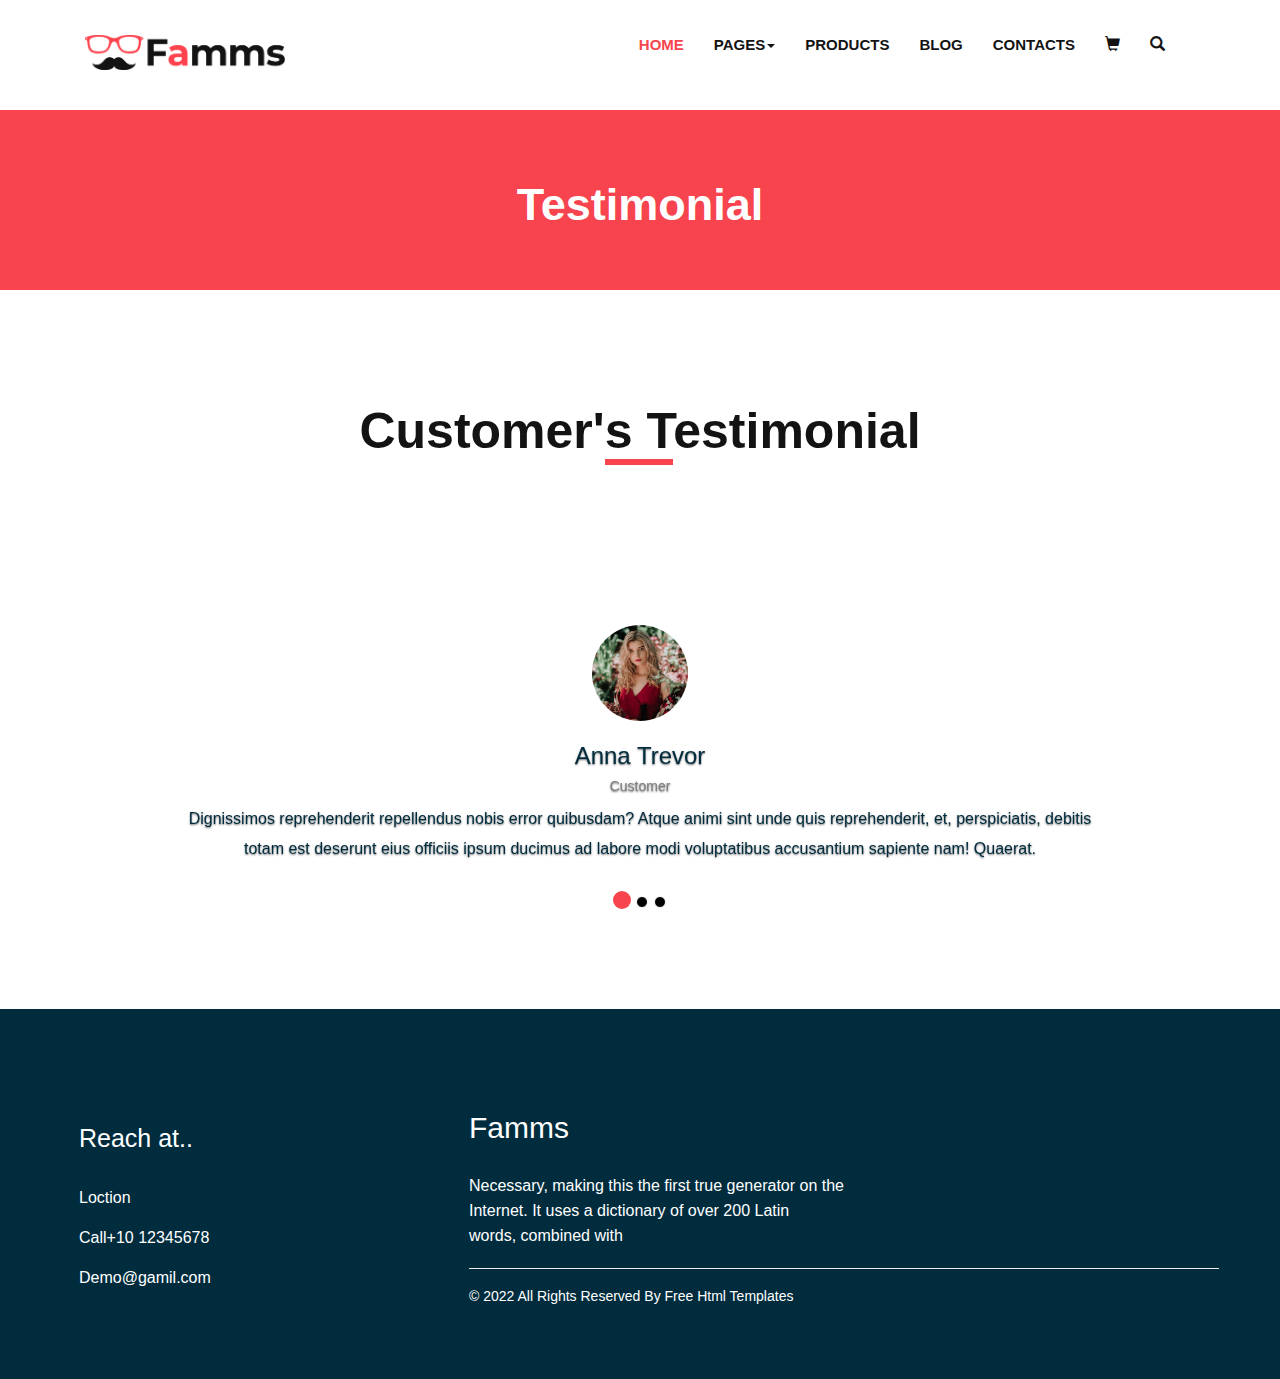
<file: Testimonial.html>
<!DOCTYPE html>
<html lang="en">
  <head>
    <meta charset="utf-8">
    <meta http-equiv="X-UA-Compatible" content="IE=edge">
    <meta name="viewport" content="width=device-width, initial-scale=1">
    <title>Testimonial</title>
    <link href="css/bootstrap.min.css" rel="stylesheet">
    <link rel="stylesheet"  href="css/style.css">
  </head>
  <body>

<!-----------------navigation starts------------->
    <div class="container">
    <nav class="navbar navbar-default"  id="navigation-section">
        <div class="navbar-header">
          <button type="button" class="navbar-toggle" data-toggle="collapse"  data-target="#mynavbar">
            <span class="icon-bar"></span>
            <span class="icon-bar"></span>
            <span class="icon-bar"></span>
          </button>
          <a href="#"  class="navbar-brand">
            <img src="img/logo.png"  alt=""  width="200px">
          </a>
        </div>

        <div class="collapse navbar-collapse" id="mynavbar">
        <ul  class="nav navbar-nav   navbar-right">
          <li><a class="active" href="#Home">Home</a></li>
         
          <li  class="dropdown"  id="dropdown">
            <a   href="#"  class="dropdown-toggle"   data-toggle="dropdown">pages<span class="caret"></span></a>
            <ul class="dropdown-menu">
              <li><a href="#About">About</a></li>
              <li><a href="#testimonial">Testimonial</a></li>
            </li>
            </ul>
        
          <li><a href="#product">products</a></li>
          <li><a href="#Blog">Blog</a></li>
          <li><a href="#">contacts</a></li>
          <li><a href="#"><span class="glyphicon glyphicon-shopping-cart"></span></a></li>
          <li><a href="#"><span class="glyphicon glyphicon-search"></span></a></li>
          <li><a href="#"></a></li>
        </ul>
      </div>
    </nav>
  </div>
  <!-----------------navigation ends------------->


  <!-------------------------Testimonial starts------------->
  <div class="about-us"   id="About"  id="testimonial"> 
    <div class="about">
    <div class="container-fluid">
        <div class="row">
            <div class="col-lg-12">
        <h1>Testimonial</h1>
        </div>
      </div>
    </div>
  </div>


  <div class="container"  id="About">
      <div class="row">
          <div class="col-lg-12">
         <h2>  Customer'<span>s T</span>estimonial  </h2>
          </div>
    </div>
  </div>

  <div class="slider1-section">
    <div id="myCarousel" class="carousel slide" data-ride="carousel">
      <!-- Indicators -->
      <ol class="carousel-indicators">
        <li data-target="#myCarousel" data-slide-to="0" class="active"></li>
        <li data-target="#myCarousel" data-slide-to="1"></li>
        <li data-target="#myCarousel" data-slide-to="2"></li>
      </ol>
    
      <!-- Wrapper for slides -->
      <div class="container">
      <div class="row">
        <div class="col-lg-12">
      <div class="carousel-inner">
        <div class="item active">
          <div class="img-area">
          <img src="img/client.jpg" alt="Los Angeles">
          </div>
          <div class="carousel-caption">
         <h3>  Anna Trevor  </h3>
         <h4>  Customer  </h4>
        <P>  Dignissimos reprehenderit repellendus nobis error quibusdam? Atque animi sint 
          unde quis reprehenderit, et, perspiciatis, debitis  <br> totam est deserunt eius officiis
           ipsum ducimus ad labore modi voluptatibus accusantium sapiente nam! Quaerat. </P>
           </div>
        </div>
    
        <div class="item  img-section">
          <div class="img-area">
            <img src="img/client.jpg" alt="Los Angeles">
            </div>
            <div class="carousel-caption">
           <h3>  Anna Trevor  </h3>
           <h4>  Customer  </h4>
          <P>  Dignissimos reprehenderit repellendus nobis error quibusdam? Atque animi sint 
            unde quis reprehenderit, et, perspiciatis, debitis <br>totam est deserunt eius officiis
             ipsum ducimus ad labore modi voluptatibus accusantium sapiente nam! Quaerat. </P>
             </div>
          </div>
    
        <div class="item  img-section">
          <div class="img-area">
            <img src="img/client.jpg" alt="Los Angeles">
            </div>
            <div class="carousel-caption">
           <h3>  Anna Trevor  </h3>
           <h4>  Customer  </h4>
          <P>  Dignissimos reprehenderit repellendus nobis error quibusdam? Atque animi sint 
            unde quis reprehenderit, et, perspiciatis, debitis  <br> totam est deserunt eius officiis
             ipsum ducimus ad labore modi voluptatibus accusantium sapiente nam! Quaerat. </P>
             </div>
          </div>
        </div>
      </div>
      </div>
      </div>
      </div>
  
      </div>
</div>
<!-----------------Testimonial ends------------->


   <!-----------------footer us starts------------->
   <div class="footer-section"   id="footer-section1">
    <div class="container">
   <div class="row">
     <div class="col-lg-4">
       <h3>Reach at..</h3>
      <h4><span>Loction</span></h4>
       <h4><span>Call+10 12345678</span> </h4>
      <h4><span>Demo@gamil.com</span> </h4>
     </div>

     <div class="col-lg-8">
       <h1>Famms</h1>
       <p>Necessary, making this the first true generator on the <br>Internet. It uses a dictionary of over 200 Latin <br>words, combined with</p>
     <hr>
     <h5>© 2022 All Rights Reserved By Free Html Templates</h5>
       
    </div>
   </div>
   </div>
</div>
      
    

   
  </body>
    <script src="https://ajax.googleapis.com/ajax/libs/jquery/1.12.4/jquery.min.js"></script>
    <script src="js/bootstrap.min.js"></script>
  </body>
</html>
</file>
<file: css/style.css>
body{
    padding: 0;
    margin: 0;
}
/* navigation starts  */

#navigation-section{
    background: none;
    border: none;
    position: relative;
    top:20px;
    color:#131313;
}


#navigation-section a{
    font-size: 15px;
    text-transform: uppercase;
    color:#131313;
    font-weight: 800;
}

#navigation-section a.active{
    color:#f7444e;
  
}

#navigation-section a:hover{
    color:#f7444e;
  
}

/* navigation  ends  */



/*   myCarousel  starts */
#myCarouse{
    width:100%;
    height:100vh;
    background-image: url(../img/slider-bg.jpg);
    margin-top: 40px;
    background-size: cover;
    background-repeat: no-repeat;

}

.carousel-indicators .active {
    width: 18px;
    height: 18px;
    margin: 0;
    background-color: #f7444e;
    border: none;
}

 .carousel-indicators li {
    width: 12px;
    height: 12px;
    background-color: #fff;
}

#myCarouse  .heading-section{
  margin-top: 100px;

}

.heading-section h1{
    font-size: 65px;
    color: #f7444e;
    font-weight: 200;

}

.heading-section h2{
    font-size: 65px;
    color: #002c3e;
    font-weight: 500;
    position: relative;
    top:-22px;
}


.heading-section p{
    font-size: 17px;
    color: #131313;
    line-height: 25px;
    margin-top: 22px;
    
}

.heading-section .button{
    width:170px;
    height: 49px;
    margin-top: 30px;
    border: none;
    background-color: #f7444e;
    color: #fff;
    font-size:17px; 
    -webkit-transition: all 0.3s;
    transition: all 0.3s;
}

.heading-section .button:hover{
    border: 2px solid #f7444e;
    color: #f7444e;
    background: none;

}
/*   myCarousel ends  */



/*  abouts us starts    */
 .about{
     width:100%;
     background-color: #f7444e;
     margin-top: 40px;
     padding: 50px 50px;
 }


 .about h1{
     color: #fff; 
     text-align: center;
     font-weight: 600;
     font-size: 45px;
 }

 .about-us h2{
     text-align: center;
     color: #131313;
     margin-top: 10%;
     margin-bottom:10%;
     font-size:50px;
     font-weight: 700;
 }

 .about-us h2 span{
    border-bottom: 6px solid #f7444e;
  
}

.about-us .img-box{
    padding: 45px 45px;
    background-color:  #002c3e;
    color: #fff;
    text-align: center;
    border-radius: 10px;
}

.img-box h1{
    font-size: 22px;
    font-weight: 600;
}

.img-box p{
    font-size: 15px;
    font-weight:400;
    letter-spacing: 1px;
    margin-top: 20px;
}

/*  abouts us ends    */



/*   contant  starts  */
#contant{
    width: 60%;
    margin-top: 40px;
}

.form-group input{
    background: #fff;
    border: solid #ccc 1px;
    padding: 15px 15px;
    width: 100%;
    font-size: 14px;
    margin-bottom: 20px;
    text-transform: capitalize;
    line-height: normal;
}


.form-group textarea{ 
     background: #fff;
    border: solid #ccc 1px;
    padding: 15px 15px;
    width: 100%;
    min-height: 150px;
    font-size: 14px;
    margin-bottom: 20px;
    text-transform: capitalize;
    line-height: normal 
 }

 #contant .mybutton{
    border: none;
    padding: 15px 45px;
    width: auto;
    font-size: 16px;
    text-transform: capitalize;
    line-height: normal;
    margin: 0 auto;
    display: flex;
    background: #333;
    color: #fff;
    font-weight: 600;
    transition: ease all 0.1s;
 }

 #contant .mybutton:hover{
     background-color: #f7444e;
 }

 /*   contant  ends  */



/*  background  starts  */

#background{
    width:100%;
    height:100%;
    background-image:url(../img/arrival-bg.png);
    background-repeat: no-repeat;
    background-size: cover;
    margin-top: 100px;
}

#background .text-section{
    padding: 200px 200px;
}

.text-section h1{
    color: #002c3e;
    font-size:50px;
    font-weight: 600;
}

.text-section p{
    color: #002c3e;
    font-size:16px;
    font-weight: 200;
    margin-top: 20px;
}

.text-section .button1{
    width:150px;
    height:50px;
    margin-top: 20px;
    color: #fff;
    background-color: #f7444e;
    border: none;
    font-size: 17px;
}

/*  background  ends  */


/*  product starts */
#About .red{
    color:#f7444e;
}

#About  span .line{
    border-bottom: 6px solid #f7444e;
  
}

#About .img-box1{
    width: 100%;
    position: relative;
    height: 44vh;
    margin-top: 25px;
    padding: 35px 35px;
    background-color: #f7f8f9;
    -webkit-transition: all .3s;
    transition: all .3s;
    overflow: hidden;
    box-shadow: 5px 5px 5px -5px rgb(0 0 0 / 20%);
    border: solid #fff 10px;
    text-align: center;
 
}

#About .img-box1 img{
    width:50%;
    height: 150px;
   
  
}
 
.img-box1 .detail-box{
    display: flex;
    justify-content: space-between;
    margin-top: 20px;
}

.img-box1 h4{
    font-size: 15px;
    font-weight: 600;
}

.img-box1 h5{
    font-size: 15px;
    font-weight: 600;
}

.img-box1 .hover1{
    position: absolute;
    top: 0;
    left: 0;
    width: 100%;
    height: 100%;
    z-index: 3;
    opacity: 0;
    align-items: center;
    background-color: rgba(255, 255, 255, 0.6);
    -webkit-transition: all .2s ease-in-out;
    -webkit-transition: all .2s;
    transition: all .2s;
 
}


.img-box1 .hover1:hover{
    opacity: 1;
    transform: scale(1.2);
   
   
}

.img-box1 .hover1 .button1{
    display: inline-block;
    padding: 8px 10px;
    border-radius: 30px;
    width: 160px;
    border: none;
    text-align: center;
    -webkit-transition: all .3s;
    transition: all .3s;
    margin-top: 100px ;
    background-color: #f7444e;
}


.img-box1 .hover1 .button2{
    display: inline-block;
    padding: 8px 10px;
    border-radius: 30px;
    width: 160px;
    border: none;
    text-align: center;
    -webkit-transition: all .3s;
    transition: all .3s;
    background-color: #131313;
}

/*  product   ends */


/*  footer-section  */
#footer-section1{
    margin-top: 70px;
}


.footer-section{
    width:100%;
    background-color: #002c3e;
    color:#fff;
    padding: 5% 5%;
}

.footer-section h3{
    font-size: 25px;
    margin-top: 30px;
    line-height: 70px;
}

.footer-section h4{
   font-size: 16px;
  line-height: 30px;
 
}

.footer-section h1{
    line-height: 70px;
    font-size: 30px;
  
}

.footer-section p{
    line-height: 25px;
    font-size: 16px;
  
}

/*  footer-section   ends  */

/* slider1-section   start  */

.slider1-section{
   position: relative;
   top:0;
   padding: 50px 0;
}


.carousel-control.left,
.carousel-control.right{
    background: transparent;
}

.carousel-control.left .glyphicon-chevron-left{
    width: auto;
    padding:5px 5px;
    width: 50px;
    height: 50px;
    color: #ffffff;
    background-color: #f7444e;
    border-radius: 100%;
   
}  


.carousel-control.right .glyphicon-chevron-right{
    width: auto;
    padding:5px 5px;
    width: 50px;
    height: 50px;
    color: #ffffff;
    background-color: #f7444e;
    border-radius: 100%;
   
}  

.carousel-control.left .glyphicon-chevron-left:hover{
    background-color: #002c3e;
}


.carousel-control.right .glyphicon-chevron-right:hover{
    background-color: #002c3e;
}


.slider1-section .img-area{
    width: 100px;
    height: 100px;
    margin: auto;
    border: 2px solid #fff;
    border-radius: 50%;
    overflow: hidden;
}

.slider1-section  .img-area img{
    width: 100%;
}

.slider1-section .carousel-caption{
    position: static;
    padding-bottom: 15px;
    padding-top: 0;
}

.slider1-section  .carousel-caption h3{
    color:#002c3e;

}

.slider1-section  .carousel-caption h4{
    color:gray;
    font-weight: 200;
    font-size: 14px;

}

.slider1-section  .carousel-caption p{
    color:#002c3e;
    font-weight: 200;
    font-size: 16px;
    line-height: 30px;

}

.slider1-section  .carousel-indicators{
    bottom: -35px;
    color: #002c3e;
}

.slider1-section  .carousel-indicators  .active{
    width: 18px;
    height: 18px;
    margin: 0;
    background-color: #f7444e;
    border: none;
}

 .slider1-section .carousel-indicators li {
    width: 12px;
    height: 12px;
    background-color: black;
}





/* slider1-section   start  */



/* Subscribe starts  */
#center-section{
    width:100%;
    background-color:#d4ced0 ;
    margin-top: 80px;
}

#center-section  .center-section{
    padding:5% 5%;
}

#center-section  .center-section  h1{
    font-weight: 600;
   
}

#center-section  .center-section  p{
    font-weight: 200;
    line-height: 50px;
    font-size: 16px;
   
}

#center-section  .center-section  .button{
    display: inline-block;
    padding: 13px 45px;
    background-color: #f7444e;
    border: 1px solid #f7444e;
    color: #ffffff;
    border-radius: 35px;
    -webkit-transition: all 0.3s;
    transition: all 0.3s;
    text-transform: uppercase;
    margin-top: 35px;
    font-weight: 600;
    width: 100%;
    max-width: 285px;
   
}


#center-section  .center-section  .button:hover{
    border: 2px solid #f7444e;
    color: #f7444e;
    background: none;
}


#center-section  .center-section input{
 width: 60%;
 display: inline-block;
 padding: 20px 50px;
 color: #ffffff;
 border-radius: 35px;
 text-transform: uppercase;
 margin-top: 35px;
 font-weight: 600;
 border: none;
 font-size: 12px;
}

/* Subscribe ends  */

/*   footer starts  */
.footer-last{
    width: 100%;
    background: #f8f8f8;
    padding: 90px 0  90px;
    margin-top: 50px;
   list-style: none;
}

.footer-last  h4{
    font-weight: 700;
    margin-bottom: 30px;
}

.footer-last  img{
    font-weight: 700;
    margin-bottom: 30px;
}

.footer-last li span{
    font-weight: 700;
   
}

.footer-last li{
    line-height: 30px;
    font-size: 15px;
    font-weight: 400;
   

}

.footer-last  li .input {
        color: #fff;
        border: 1px solid  #ccc;
        font-size: 14px;
        height: 48px;
        font-weight: 400;
        padding: 0 15px;
}


.footer-last  li .button{
    background-color: #f7444e;
    color: #fff;
    border: none;
    top: 0px;
    font-size: 14px;
    height: 48px;
    font-weight: 400;
    padding: 0 15px;
    position: relative;
    left:-20px;
}

#foter{
    background-color: #002c3e;
    color: #fff;
}

#foter  p{
    padding: 20px 0px;
    font-size:15px ;

}

#foter  p  span{
   color: #f7444e;

}
/*   footer ends   */
@media only screen and  (max-width:1000px){
    .heading-section h1{
        font-size: 50px;
       
    }
    

    .heading-section h2{
        font-size: 50px;
    }
    
    
    .heading-section p{
        font-size: 40px;
      
        
    }
    
    /*   myCarousel ends  */
    
    
/*  abouts us starts    */
.about h1{
    font-size: 30px;
}

.about-us h2{
    font-size:35px;

}

.about-us h2 span{
   border-bottom: 6px solid #f7444e;
 
}

.about-us .img-box{
    width:80%;
    padding: 40px 40px;
    border-radius: 10px;
    margin-top: 50px;
    margin-left: 50px;
}


/*  abouts us ends    */

/*   contant  starts  */
#contant{
    width: 80%;
   
}

.carousel-control.left,
.carousel-control.right{
    background: transparent;
}


.carousel-control.left .glyphicon-chevron-left{
    position: relative;
    top:490px;
    left: 120px;
    border-radius: none;
 
 
}  


.carousel-control.right .glyphicon-chevron-right{
    position: relative;
    top:490px;
    left: -100px;
   
}  


.slider1-section  .carousel-caption h3{
    color:#002c3e;
    margin-top: 30px;

}

.slider1-section  .carousel-caption h4{
    font-size: 14px;

}

.slider1-section  .carousel-caption p{
    font-size: 17px;
    margin-top:30px ;
    margin-bottom: 30px;
}


 /*   contant  ends  */


}


@media only screen and  (max-width:1000px){
 /*  background  starts  */

#background .text-section{
    padding: 80px 80px;
}

.text-section h1{
    font-size:40px;
}

.text-section p{
    font-size:17px;
    margin-top: 40px;
}

.text-section .button1{
    margin-top: 40px;
}

/*  background  ends  */


/*  first parts  */
.heading-section{
    margin-left: 30px;
}
.heading-section p{
    font-size: 13px;
    line-height: 25px;
    margin-top: 22px;
    
}

.heading-section h1{
    font-size: 43px;
}


.heading-section h2{
    font-size: 43px;
    position: relative;
    top:-18px;
}

.heading-section .button{
    width:140px;
    height: 49px;
}


/*  product starts */

#About .img-box1{
    width: 80%;
    margin-left:50px;
 
}

#About .img-box1 img{
    width:50%;
    height: 150px;
   
  
}
 
.img-box1 .detail-box{
    display: flex;
    justify-content: space-between;
    margin-top: 20px;
}

.img-box1 h4{
    font-size: 15px;
    font-weight: 600;
}

.img-box1 h5{
    font-size: 15px;
    font-weight: 600;
}

/*  product   ends */

/* Subscribe starts  */
#center-section{
    width:100%;
    background-color:#d4ced0 ;
    margin-top: 80px;
}

#center-section  .center-section  h1{
    font-size: 33px;
    line-height: 40px;
   
}

#center-section  .center-section  p{
    line-height: 20px;
    font-size: 14px;
    margin-top: 30px;
   
}

#center-section  .center-section  .button{
    padding: 11px 20px;
    width: 80%;
    margin-bottom: 30px;
    margin-top: 20px;
}


#center-section  .center-section input{
 width: 90%;
 padding: 15px 15px;
}

/* Subscribe ends  */

/*  footer last starts  */
.footer-last{
    margin-top: 100px;
}


#footer-section1{
    margin-top: 100px;
}
/*  footer last  ends */

}
    

@media only screen and  (max-width:950px){
    
}
    

@media only screen and  (max-width:450px){

    .about-us h2 {
        font-size: 25px;
        margin-top: 15%;
        margin-bottom: 5%;
      
    }
    .slider1-section .carousel-caption p {
        font-size: 13px;
        margin-top: 30px;
        margin-bottom: 30px;
    }

    .navbar-brand>img {
        display: block;
        width:100px;
    }

    #center-section .center-section h1 {
        font-size: 20px;
        line-height: 30px;
      
    }
   
   
   }

   @media only screen and  (max-width:300px){
    .about-us h2 {
        font-size: 20px;
      
    }

    .footer-last li .input {
        font-size: 10px;
        padding: 0 10px;
    }

    .footer-last li .button {
        font-size: 8px;
        height: 48px;
        padding: 0 5px;
        position: relative;
        left: -10px;
    }

    .footer-last img {
      width:200px;
    }
    

    }  


    @media only screen and  (max-width:220px){
        .about-us h2 {
            font-size: 20px;
          
        }
    
        .footer-last li .input {
            font-size: 5px;
            padding: 0 5px;
        }
    
        .footer-last li .button {
            font-size: 5px;
            height: 48px;
            padding: 0 5px;
            position: relative;
            left: -8px;
        }
        
        .footer-last img {
            width:100px;
          }
          
    
        }
</file>
